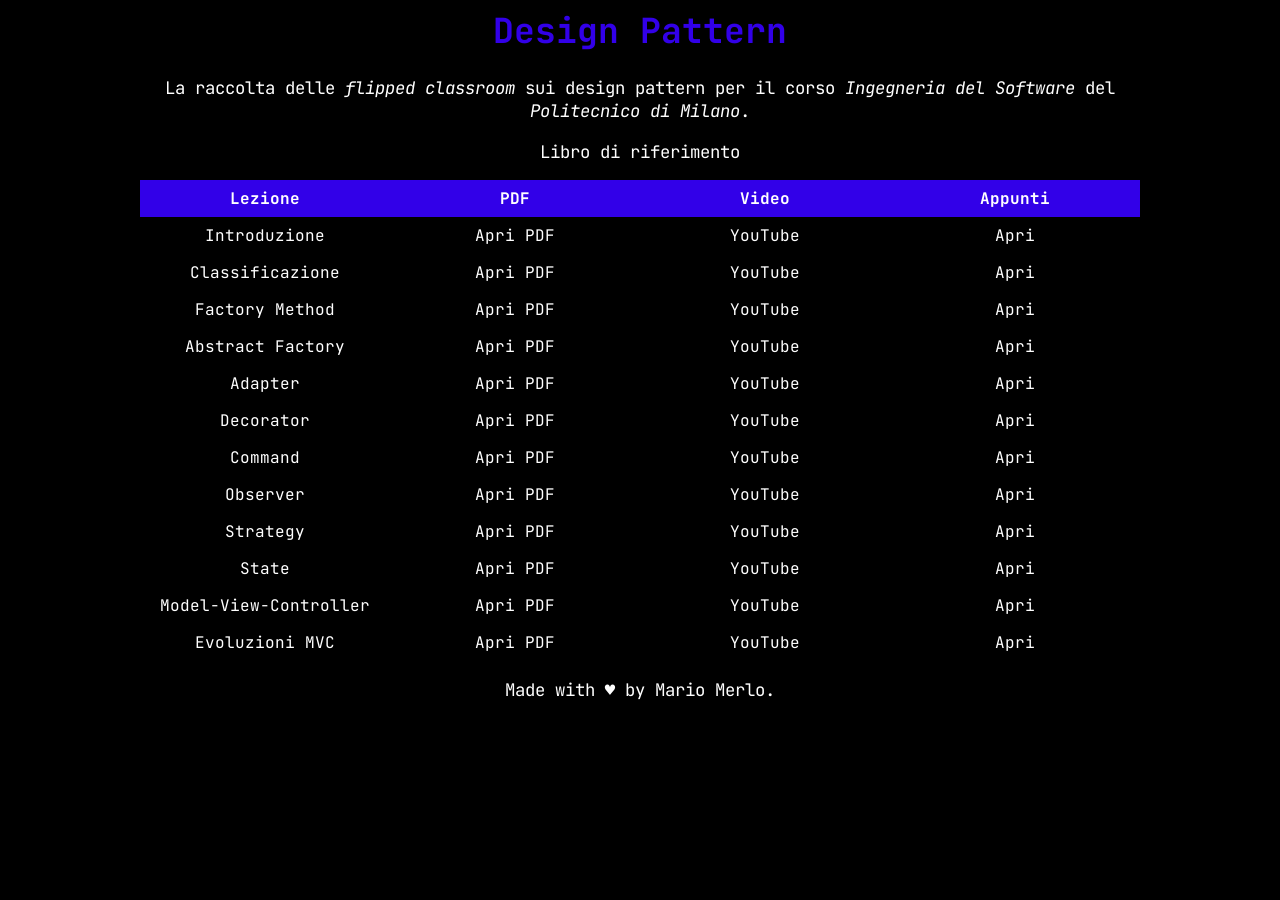
<file: index.html>
<html>

<head>
      <title>Design Patterns</title>
      <link href="https://fonts.googleapis.com/css2?family=JetBrains+Mono:ital,wght@0,400;0,700;1,400;1,700&display=swap"
            rel="stylesheet">
      <link rel="stylesheet" href="main.css">
</head>

<body>
      <h1>Design Pattern</h1>

      <p>La raccolta delle <em>flipped classroom</em> sui design pattern per il corso <em>Ingegneria del Software</em>
            del
            <em>Politecnico di Milano</em>.
      </p>

      <p><a href="https://www.amazon.it/Design-patterns-Gamma/dp/887192150X" target="_blank" id="amazonlink"><span>Libro
                        di riferimento</span></a></p>

      <table>
            <tr>
                  <th class="column">Lezione</th>
                  <th class="column">PDF</th>
                  <th class="column">Video</th>
                  <th class="column">Appunti</th>
            </tr>
            <tr>
                  <td>Introduzione</td>
                  <td><a href="src/design-pattern01-intro.pdf" target="_blank">Apri PDF</a></td>
                  <td><a href="https://www.youtube.com/watch?v=JzClO3bH6js" target="_blank">YouTube</a></td>
                  <td><a href="notes/introduzione.html">Apri</a></td>
            </tr>
            <tr>
                  <td>Classificazione</td>
                  <td><a href="src/design-pattern02-classificazione.pdf" target="_blank">Apri PDF</a></td>
                  <td><a href="https://www.youtube.com/watch?v=HCXW9mmtaAE" target="_blank">YouTube</a></td>
                  <td><a href="notes/classificazione.html">Apri</a></td>
            </tr>
            <tr>
                  <td>Factory Method</td>
                  <td><a href="src/design-pattern03-factorymethod.pdf" target="_blank">Apri PDF</a></td>
                  <td><a href="https://www.youtube.com/watch?v=SC60RmiChJM" target="_blank">YouTube</a></td>
                  <td><a href="notes/factorymethod.html">Apri</a></td>
            </tr>
            <tr>
                  <td>Abstract Factory</td>
                  <td><a href="src/design-pattern04-abstractfactory.pdf" target="_blank">Apri PDF</a></td>
                  <td><a href="https://www.youtube.com/watch?v=2bTCjIzGaD0" target="_blank">YouTube</a></td>
                  <td><a href="notes/abstractfactory.html">Apri</a></td>
            </tr>
            <tr>
                  <td>Adapter</td>
                  <td><a href="src/design-pattern05-adapter.pdf" target="_blank">Apri PDF</a></td>
                  <td><a href="https://www.youtube.com/watch?v=99hO8GjMiJw" target="_blank">YouTube</a></td>
                  <td><a href="notes/adapter.html">Apri</a></td>
            </tr>
            <tr>
                  <td>Decorator</td>
                  <td><a href="src/design-pattern06-decorator.pdf" target="_blank">Apri PDF</a></td>
                  <td><a href="https://www.youtube.com/watch?v=OVKraufLmyk" target="_blank">YouTube</a></td>
                  <td><a href="notes/decorator.html">Apri</a></td>
            </tr>
            <tr>
                  <td>Command</td>
                  <td><a href="src/design-pattern07-command.pdf" target="_blank">Apri PDF</a></td>
                  <td><a href="https://www.youtube.com/watch?v=xtJ2_WHwLWI" target="_blank">YouTube</a></td>
                  <td><a href="notes/command.html">Apri</a></td>
            </tr>
            <tr>
                  <td>Observer</td>
                  <td><a href="src/design-pattern08-observer.pdf" target="_blank">Apri PDF</a></td>
                  <td><a href="https://www.youtube.com/watch?v=3swsDJBMWNQ" target="_blank">YouTube</a></td>
                  <td><a href="notes/observer.html">Apri</a></td>
            </tr>
            <tr>
                  <td>Strategy</td>
                  <td><a href="src/design-pattern09-strategy.pdf" target="_blank">Apri PDF</a></td>
                  <td><a href="https://www.youtube.com/watch?v=Tc6Q7s5XoF8" target="_blank">YouTube</a></td>
                  <td><a href="notes/strategy.html">Apri</a></td>
            </tr>
            <tr>
                  <td>State</td>
                  <td><a href="src/design-pattern10-state.pdf" target="_blank">Apri PDF</a></td>
                  <td><a href="https://www.youtube.com/watch?v=5SdtdU56-EI" target="_blank">YouTube</a></td>
                  <td><a href="notes/state.html">Apri</a></td>
            </tr>
            <tr>
                  <td>Model-View-Controller</td>
                  <td><a href="src/design-pattern11-mvc.pdf" target="_blank">Apri PDF</a></td>
                  <td><a href="https://www.youtube.com/watch?v=3Ky3glhJp0I" target="_blank">YouTube</a></td>
                  <td><a href="notes/mvc.html">Apri</a></td>
            </tr>
            <tr>
                  <td>Evoluzioni MVC</td>
                  <td><a href="src/design-pattern12-mvvm.pdf" target="_blank">Apri PDF</a></td>
                  <td><a href="https://www.youtube.com/watch?v=FmPsOyuciIk" target="_blank">YouTube</a></td>
                  <td><a href="notes/beyondmvc.html">Apri</a></td>
            </tr>
      </table>

      <p>Made with &hearts; by <a href="https://mariomerlo.me" target="_blank">Mario Merlo</a>.</p>
</body>

</html>
</file>
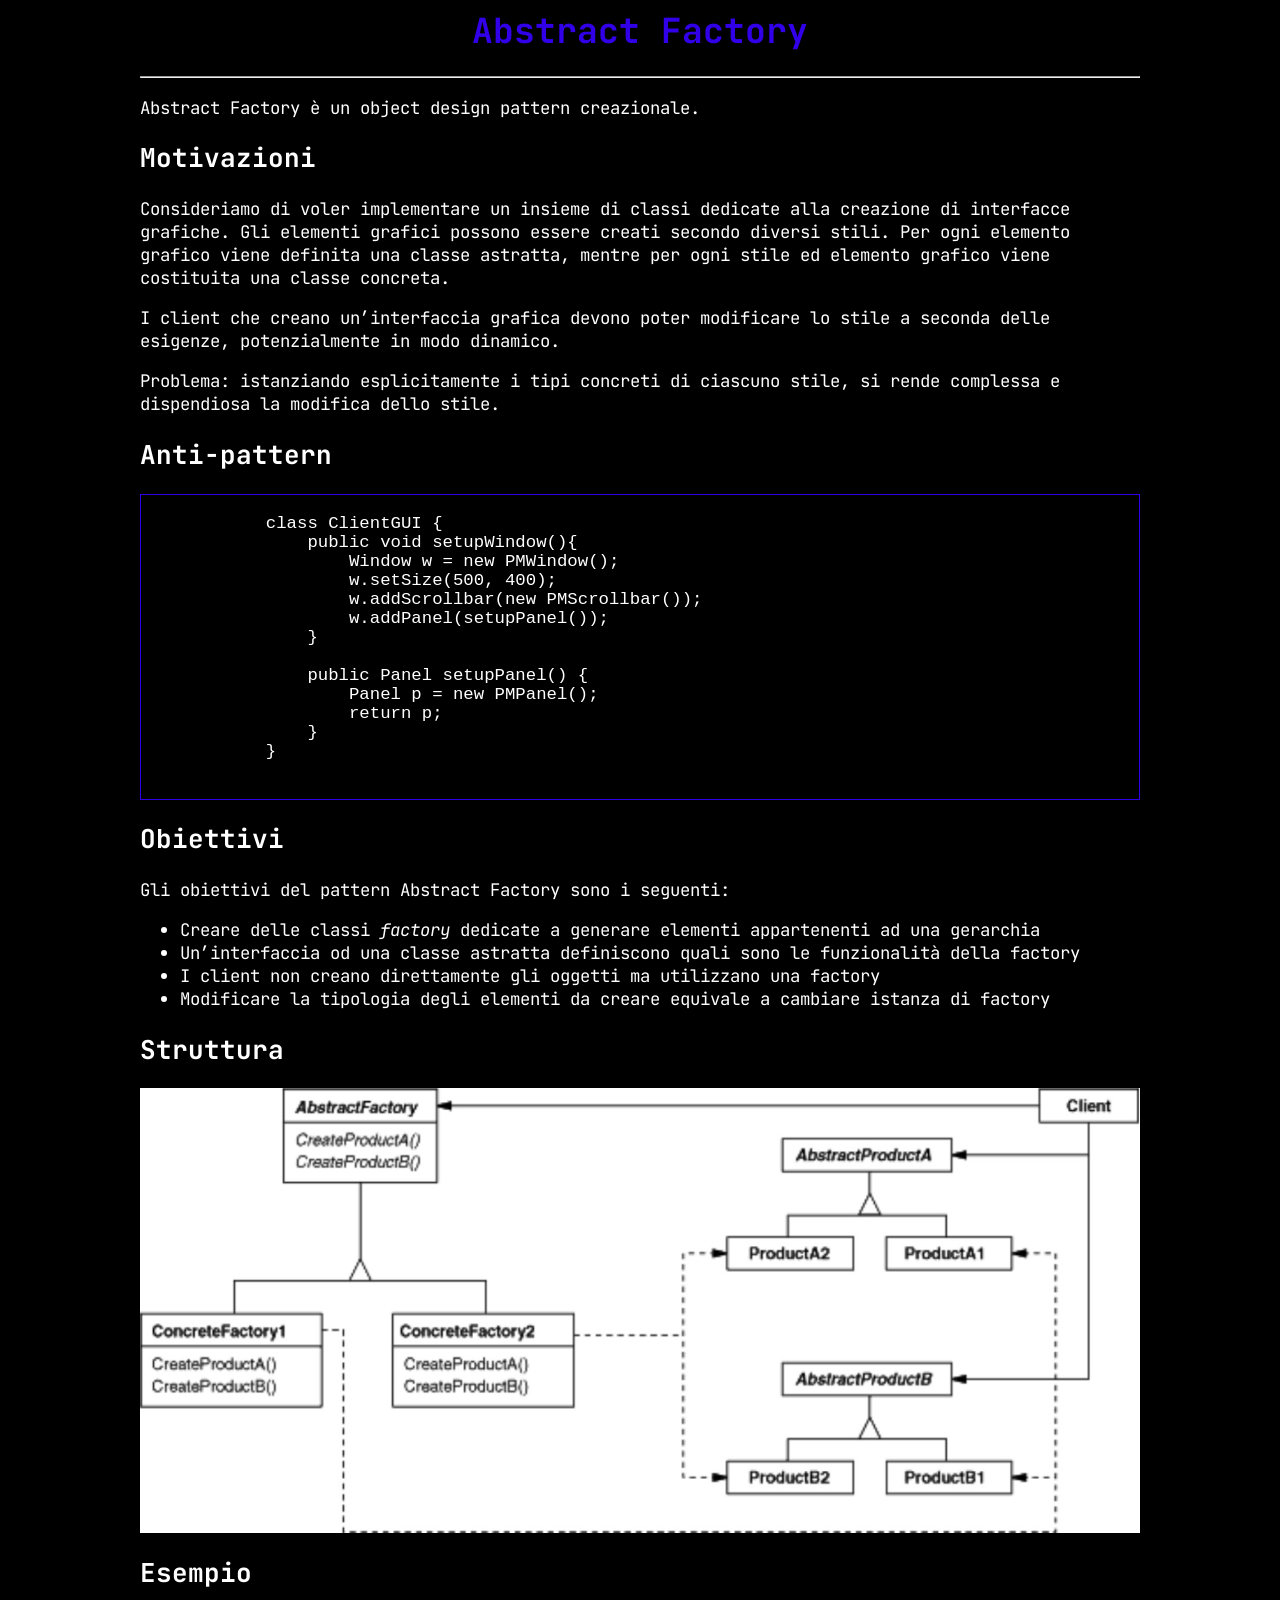
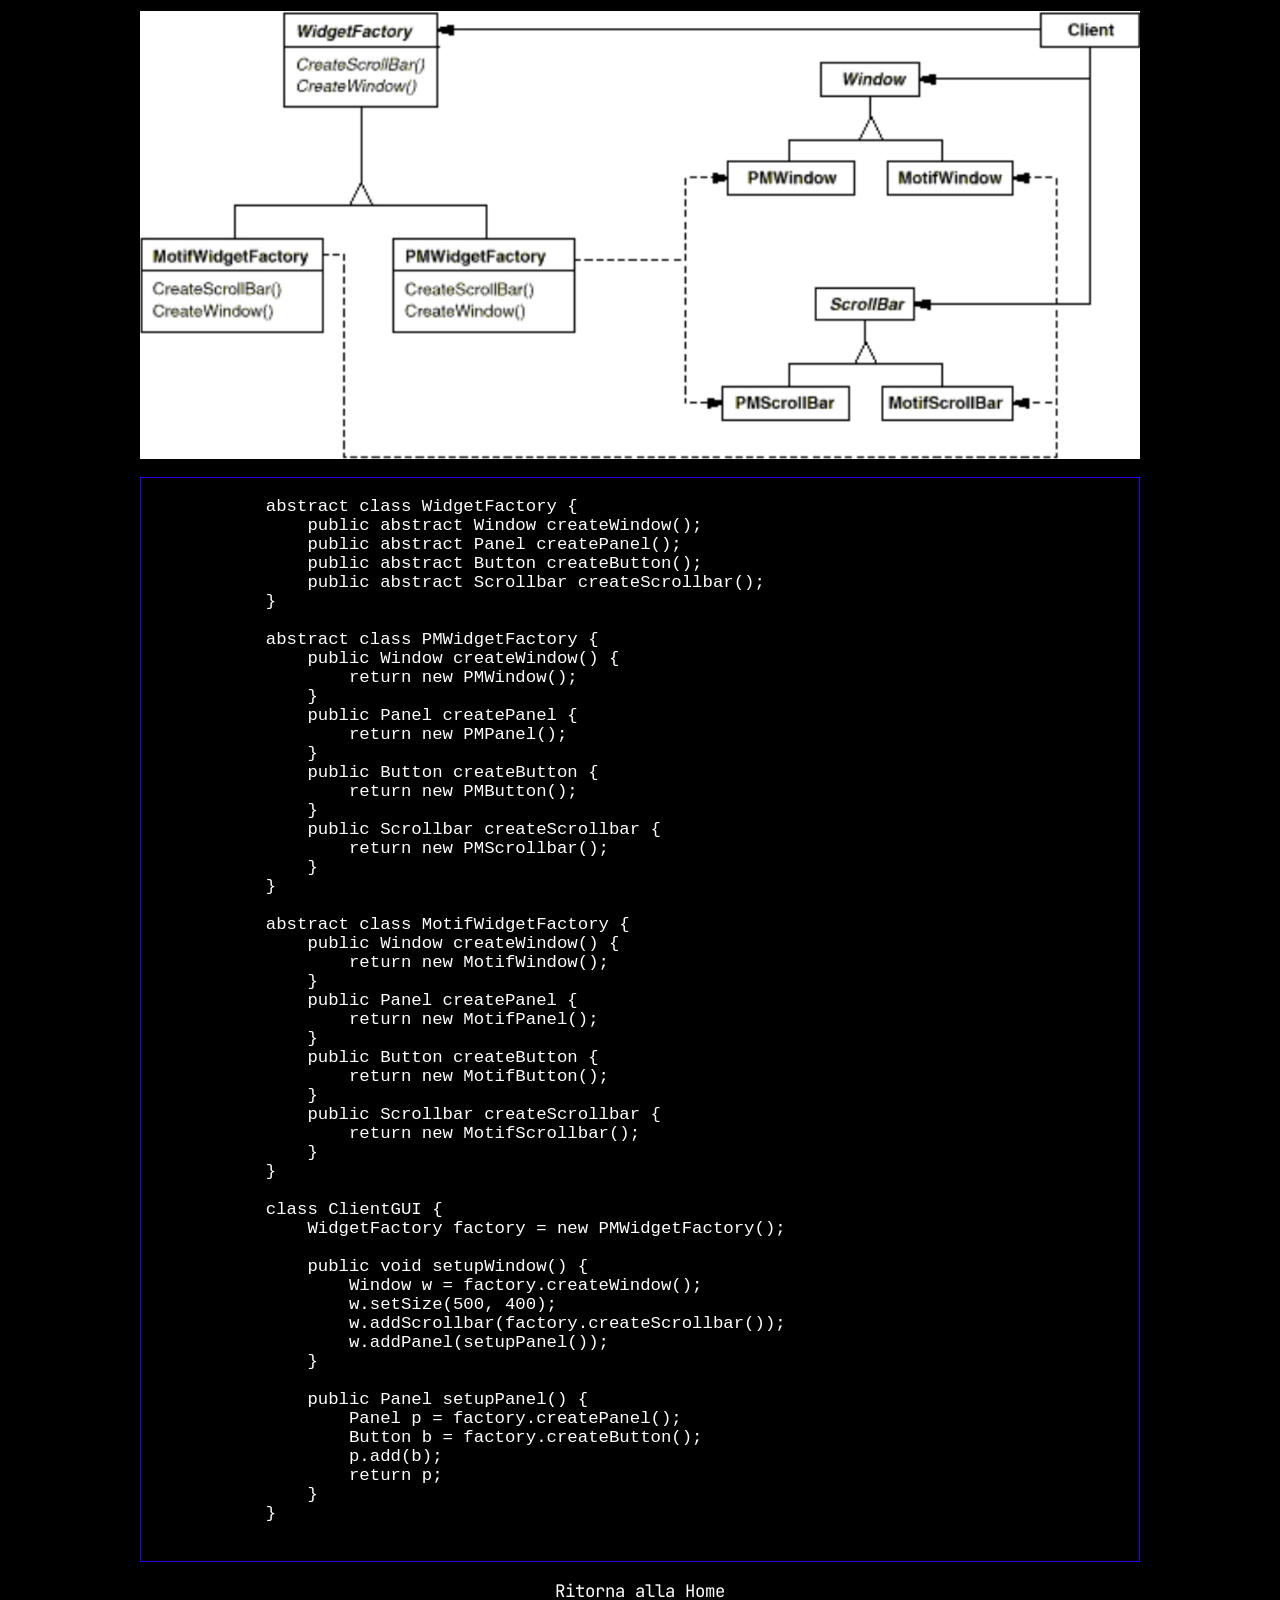
<file: notes/abstractfactory.html>
<html>

<head>
    <title>Abstract Factory</title>
    <link href="https://fonts.googleapis.com/css2?family=JetBrains+Mono:ital,wght@0,400;0,700;1,400;1,700&display=swap"
        rel="stylesheet">
    <link rel="stylesheet" href="notes.css">
</head>

<body>
    <h1 id="abstract-factory">Abstract Factory</h1>
    <hr />
    <p>Abstract Factory è un object design pattern creazionale.</p>
    <h2 id="motivazioni">Motivazioni</h2>
    <p>Consideriamo di voler implementare un insieme di classi dedicate alla
        creazione di interfacce grafiche. Gli elementi grafici possono essere
        creati secondo diversi stili. Per ogni elemento grafico viene definita
        una classe astratta, mentre per ogni stile ed elemento grafico viene
        costituita una classe concreta.</p>
    <p>I client che creano un’interfaccia grafica devono poter modificare lo
        stile a seconda delle esigenze, potenzialmente in modo dinamico.</p>
    <p>Problema: istanziando esplicitamente i tipi concreti di ciascuno
        stile, si rende complessa e dispendiosa la modifica dello stile.</p>
    <h2 id="anti-pattern">Anti-pattern</h2>
    <pre>
        <code>
            class ClientGUI {
                public void setupWindow(){
                    Window w = new PMWindow();
                    w.setSize(500, 400);
                    w.addScrollbar(new PMScrollbar());
                    w.addPanel(setupPanel());
                }
            
                public Panel setupPanel() {
                    Panel p = new PMPanel();
                    return p;
                }
            }
        </code>
    </pre>
    <h2 id="obiettivi">Obiettivi</h2>
    <p>Gli obiettivi del pattern Abstract Factory sono i seguenti:</p>
    <ul>
        <li>Creare delle classi <em>factory</em> dedicate a generare elementi
            appartenenti ad una gerarchia</li>
        <li>Un’interfaccia od una classe astratta definiscono quali sono le
            funzionalità della factory</li>
        <li>I client non creano direttamente gli oggetti ma utilizzano una
            factory</li>
        <li>Modificare la tipologia degli elementi da creare equivale a cambiare
            istanza di factory</li>
    </ul>
    <h2 id="struttura">Struttura</h2>
    <img src="../src/img/abstractfactory-1.png" alt="Struttura">
    <h2 id="esempio">Esempio</h2>
    <img src="../src/img/abstractfactory-2.png" alt="Esempio">
    <pre>
        <code>
            abstract class WidgetFactory {
                public abstract Window createWindow();
                public abstract Panel createPanel();
                public abstract Button createButton();
                public abstract Scrollbar createScrollbar();
            }
            
            abstract class PMWidgetFactory {
                public Window createWindow() {
                    return new PMWindow();
                }
                public Panel createPanel {
                    return new PMPanel();
                }
                public Button createButton {
                    return new PMButton();
                }
                public Scrollbar createScrollbar {
                    return new PMScrollbar();
                }
            }
            
            abstract class MotifWidgetFactory {
                public Window createWindow() {
                    return new MotifWindow();
                }
                public Panel createPanel {
                    return new MotifPanel();
                }
                public Button createButton {
                    return new MotifButton();
                }
                public Scrollbar createScrollbar {
                    return new MotifScrollbar();
                }
            }
            
            class ClientGUI {
                WidgetFactory factory = new PMWidgetFactory();
            
                public void setupWindow() {
                    Window w = factory.createWindow();
                    w.setSize(500, 400);
                    w.addScrollbar(factory.createScrollbar());
                    w.addPanel(setupPanel());
                }
            
                public Panel setupPanel() {
                    Panel p = factory.createPanel();
                    Button b = factory.createButton();
                    p.add(b);
                    return p;
                }
            }
        </code>
    </pre>

    <p id="hometext"><a href="../index.html" id="homebutton"><span>Ritorna alla Home</span></a></p>
</body>

</html>
</file>
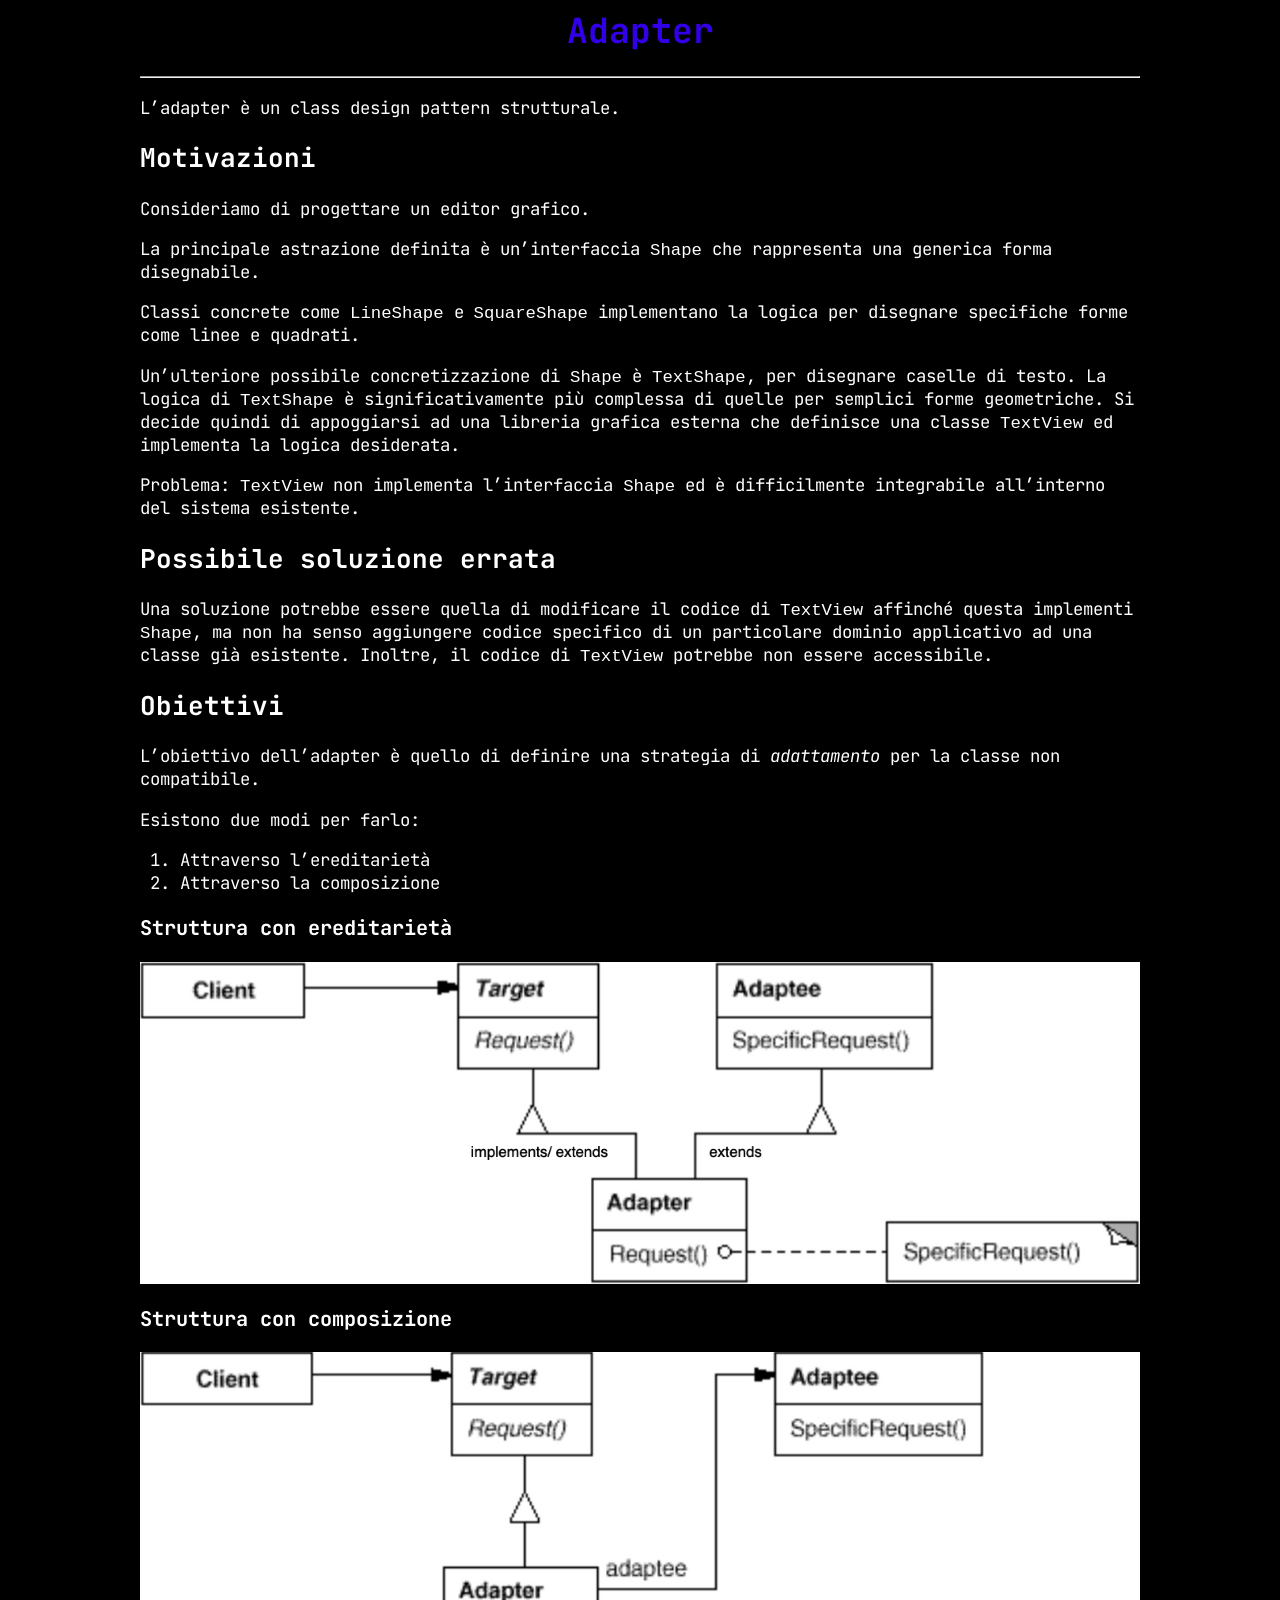
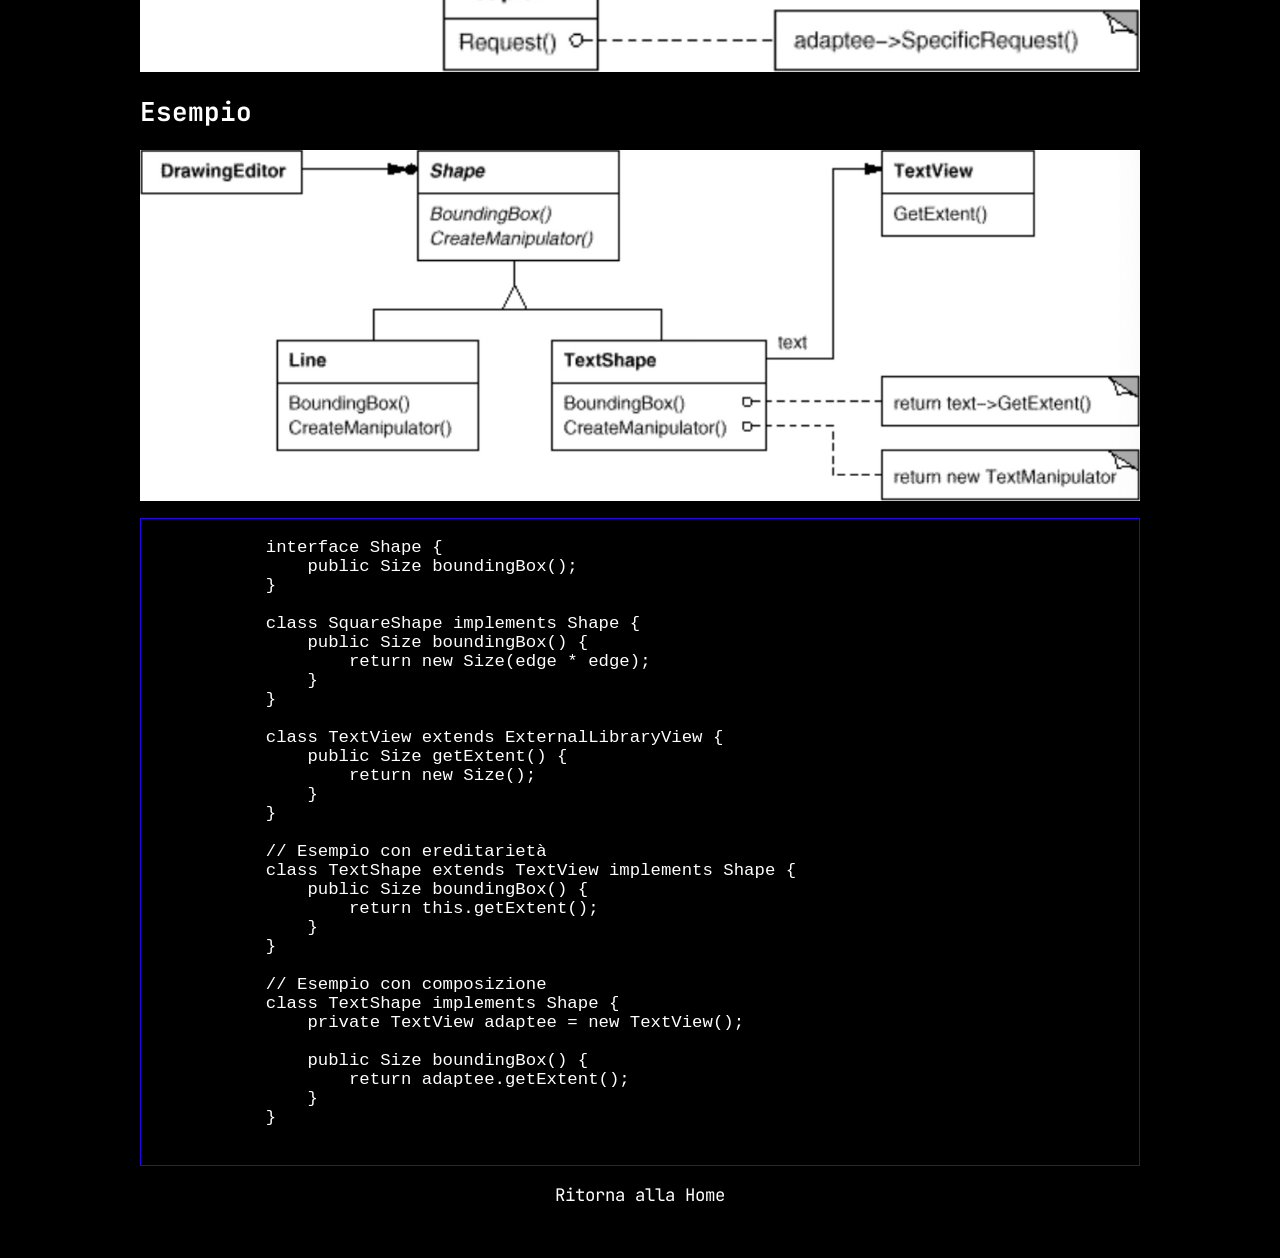
<file: notes/adapter.html>
<html>

<head>
    <title>Adapter</title>
    <link href="https://fonts.googleapis.com/css2?family=JetBrains+Mono:ital,wght@0,400;0,700;1,400;1,700&display=swap"
        rel="stylesheet">
    <link rel="stylesheet" href="notes.css">
</head>

<body>
    <h1 id="adapter">Adapter</h1>
    <hr />
    <p>L’adapter è un class design pattern strutturale.</p>
    <h2 id="motivazioni">Motivazioni</h2>
    <p>Consideriamo di progettare un editor grafico.</p>
    <p>La principale astrazione definita è un’interfaccia <code>Shape</code>
        che rappresenta una generica forma disegnabile.</p>
    <p>Classi concrete come <code>LineShape</code> e
        <code>SquareShape</code> implementano la logica per disegnare specifiche
        forme come linee e quadrati.
    </p>
    <p>Un’ulteriore possibile concretizzazione di <code>Shape</code> è
        <code>TextShape</code>, per disegnare caselle di testo. La logica di
        <code>TextShape</code> è significativamente più complessa di quelle per
        semplici forme geometriche. Si decide quindi di appoggiarsi ad una
        libreria grafica esterna che definisce una classe <code>TextView</code>
        ed implementa la logica desiderata.
    </p>
    <p>Problema: <code>TextView</code> non implementa l’interfaccia
        <code>Shape</code> ed è difficilmente integrabile all’interno del
        sistema esistente.
    </p>
    <h2 id="possibile-soluzione-errata">Possibile soluzione errata</h2>
    <p>Una soluzione potrebbe essere quella di modificare il codice di
        <code>TextView</code> affinché questa implementi <code>Shape</code>, ma
        non ha senso aggiungere codice specifico di un particolare dominio
        applicativo ad una classe già esistente. Inoltre, il codice di
        <code>TextView</code> potrebbe non essere accessibile.
    </p>
    <h2 id="obiettivi">Obiettivi</h2>
    <p>L’obiettivo dell’adapter è quello di definire una strategia di
        <em>adattamento</em> per la classe non compatibile.
    </p>
    <p>Esistono due modi per farlo:</p>
    <ol type="1">
        <li>Attraverso l’ereditarietà</li>
        <li>Attraverso la composizione</li>
    </ol>
    <h3 id="struttura-con-ereditarietà">Struttura con ereditarietà</h3>
    <img src="../src/img/adapter-1.png" alt="Struttura Ereditarietà">
    <h3 id="struttura-con-composizione">Struttura con composizione</h3>
    <img src="../src/img/adapter-2.png" alt="Struttura Composizione">
    <h2 id="esempio">Esempio</h2>
    <img src="../src/img/adapter-3.png" alt="Esempio">
    <pre>
        <code>
            interface Shape {
                public Size boundingBox();
            }
            
            class SquareShape implements Shape {
                public Size boundingBox() {
                    return new Size(edge * edge);
                }
            }
            
            class TextView extends ExternalLibraryView {
                public Size getExtent() {
                    return new Size();
                }
            }
            
            // Esempio con ereditarietà
            class TextShape extends TextView implements Shape {
                public Size boundingBox() {
                    return this.getExtent();
                }
            }
            
            // Esempio con composizione
            class TextShape implements Shape {
                private TextView adaptee = new TextView();
            
                public Size boundingBox() {
                    return adaptee.getExtent();
                }
            }
        </code>
    </pre>

    <p id="hometext"><a href="../index.html" id="homebutton"><span>Ritorna alla Home</span></a></p>

</body>

</html>
</file>
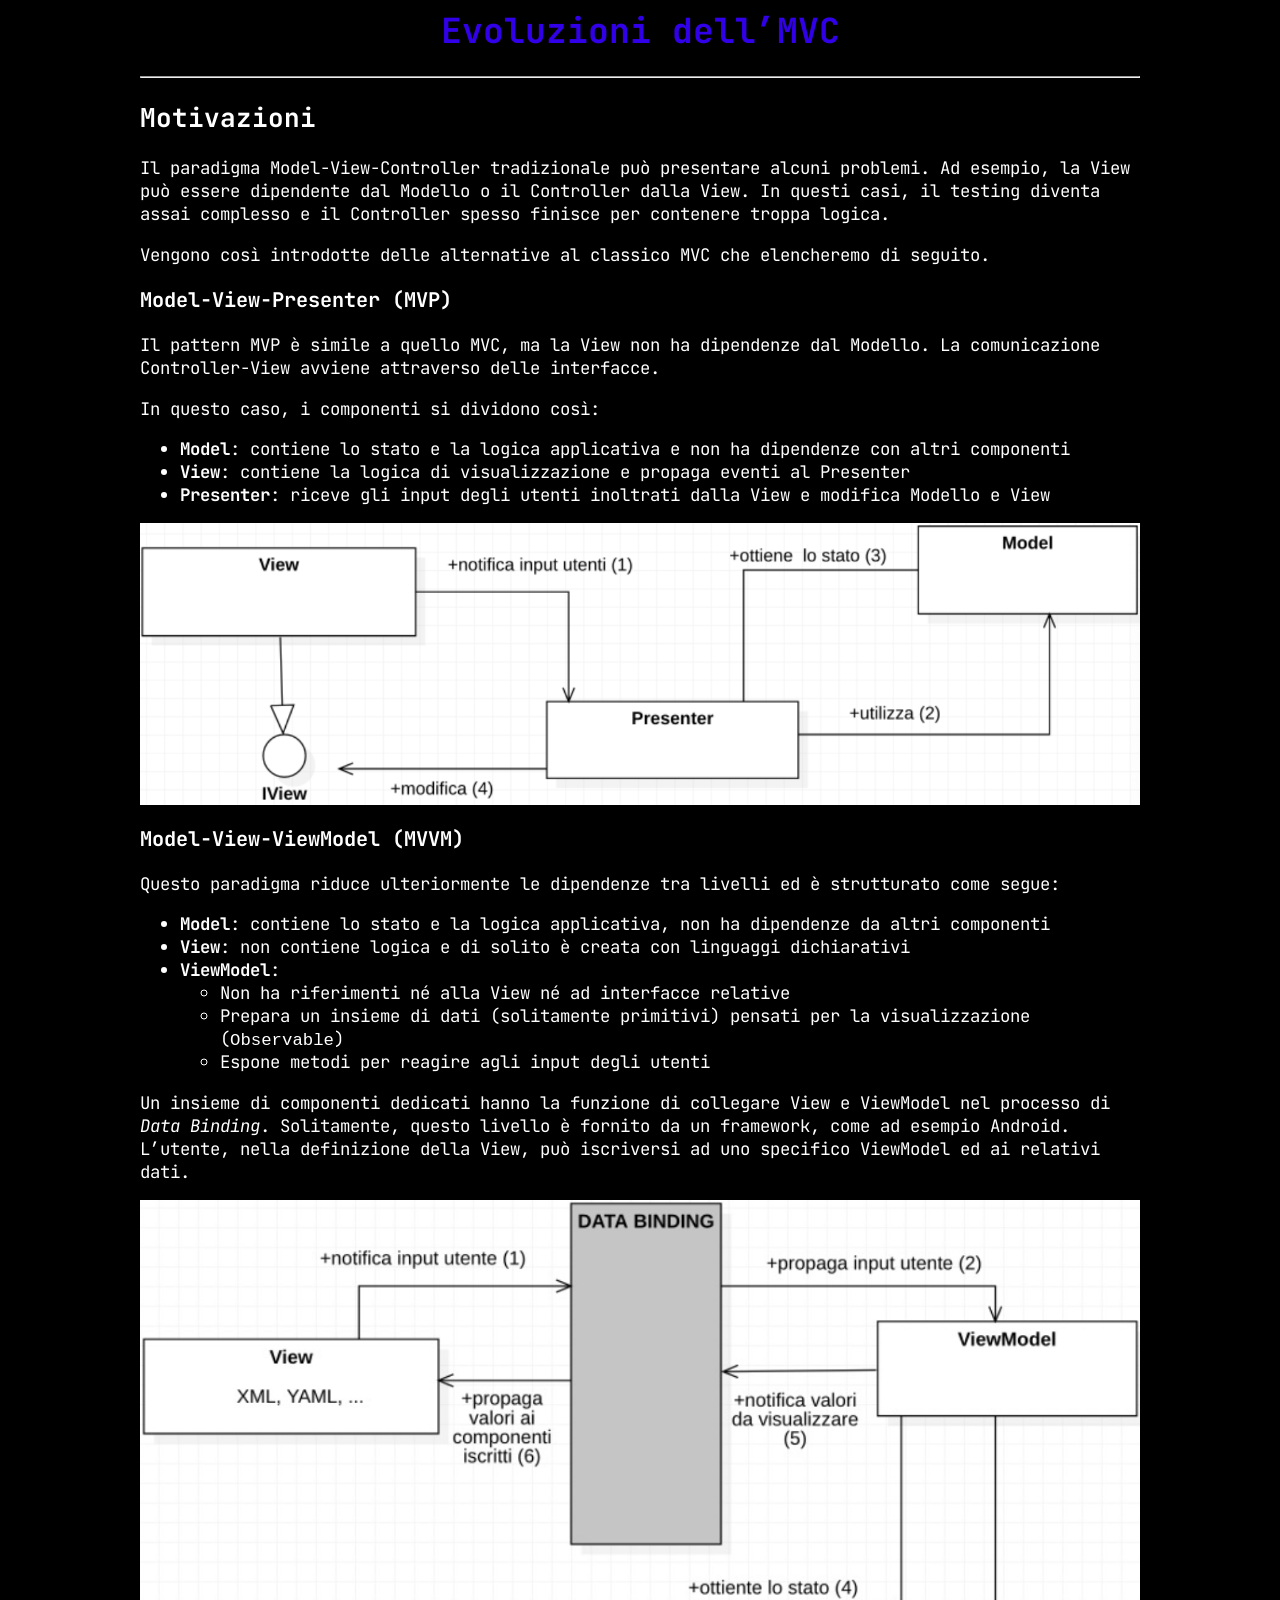
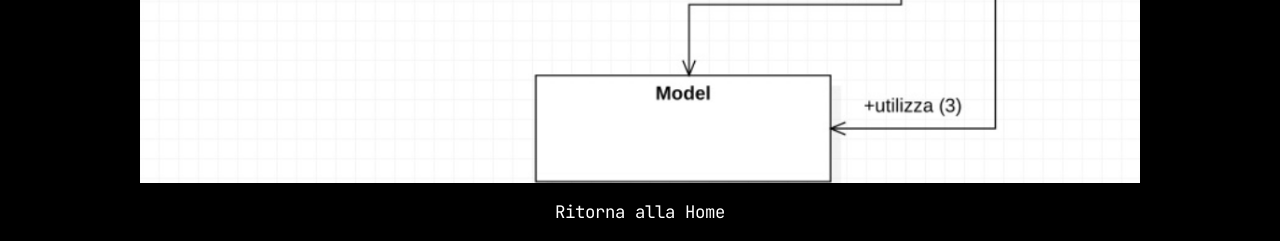
<file: notes/beyondmvc.html>
<html>

<head>
    <title>Evoluzioni dell'MVC</title>
    <link href="https://fonts.googleapis.com/css2?family=JetBrains+Mono:ital,wght@0,400;0,700;1,400;1,700&display=swap"
        rel="stylesheet">
    <link rel="stylesheet" href="notes.css">
</head>

<body>
    <h1 id="evoluzioni-dellmvc">Evoluzioni dell’MVC</h1>
    <hr />
    <h2 id="motivazioni">Motivazioni</h2>
    <p>Il paradigma Model-View-Controller tradizionale può presentare alcuni
        problemi. Ad esempio, la View può essere dipendente dal Modello o il
        Controller dalla View. In questi casi, il testing diventa assai
        complesso e il Controller spesso finisce per contenere troppa
        logica.</p>
    <p>Vengono così introdotte delle alternative al classico MVC che
        elencheremo di seguito.</p>
    <h3 id="model-view-presenter-mvp">Model-View-Presenter (MVP)</h3>
    <p>Il pattern MVP è simile a quello MVC, ma la View non ha dipendenze
        dal Modello. La comunicazione Controller-View avviene attraverso delle
        interfacce.</p>
    <p>In questo caso, i componenti si dividono così:</p>
    <ul>
        <li><strong>Model</strong>: contiene lo stato e la logica applicativa e
            non ha dipendenze con altri componenti</li>
        <li><strong>View</strong>: contiene la logica di visualizzazione e
            propaga eventi al Presenter</li>
        <li><strong>Presenter</strong>: riceve gli input degli utenti inoltrati
            dalla View e modifica Modello e View</li>
    </ul>
    <img src="../src/img/beyondmvc-1.png" alt="MVP">
    <h3 id="model-view-viewmodel-mvvm">Model-View-ViewModel (MVVM)</h3>
    <p>Questo paradigma riduce ulteriormente le dipendenze tra livelli ed è
        strutturato come segue:</p>
    <ul>
        <li><strong>Model</strong>: contiene lo stato e la logica applicativa,
            non ha dipendenze da altri componenti</li>
        <li><strong>View</strong>: non contiene logica e di solito è creata con
            linguaggi dichiarativi</li>
        <li><strong>ViewModel</strong>:
            <ul>
                <li>Non ha riferimenti né alla View né ad interfacce relative</li>
                <li>Prepara un insieme di dati (solitamente primitivi) pensati per la
                    visualizzazione (<code>Observable</code>)</li>
                <li>Espone metodi per reagire agli input degli utenti</li>
            </ul>
        </li>
    </ul>
    <p>Un insieme di componenti dedicati hanno la funzione di collegare View
        e ViewModel nel processo di <em>Data Binding</em>. Solitamente, questo
        livello è fornito da un framework, come ad esempio Android. L’utente,
        nella definizione della View, può iscriversi ad uno specifico ViewModel
        ed ai relativi dati.</p>
    <img src="../src/img/beyondmvc-2.png" alt="MVVM">

    <p id="hometext"><a href="../index.html" id="homebutton"><span>Ritorna alla Home</span></a></p>
</body>

</html>
</file>
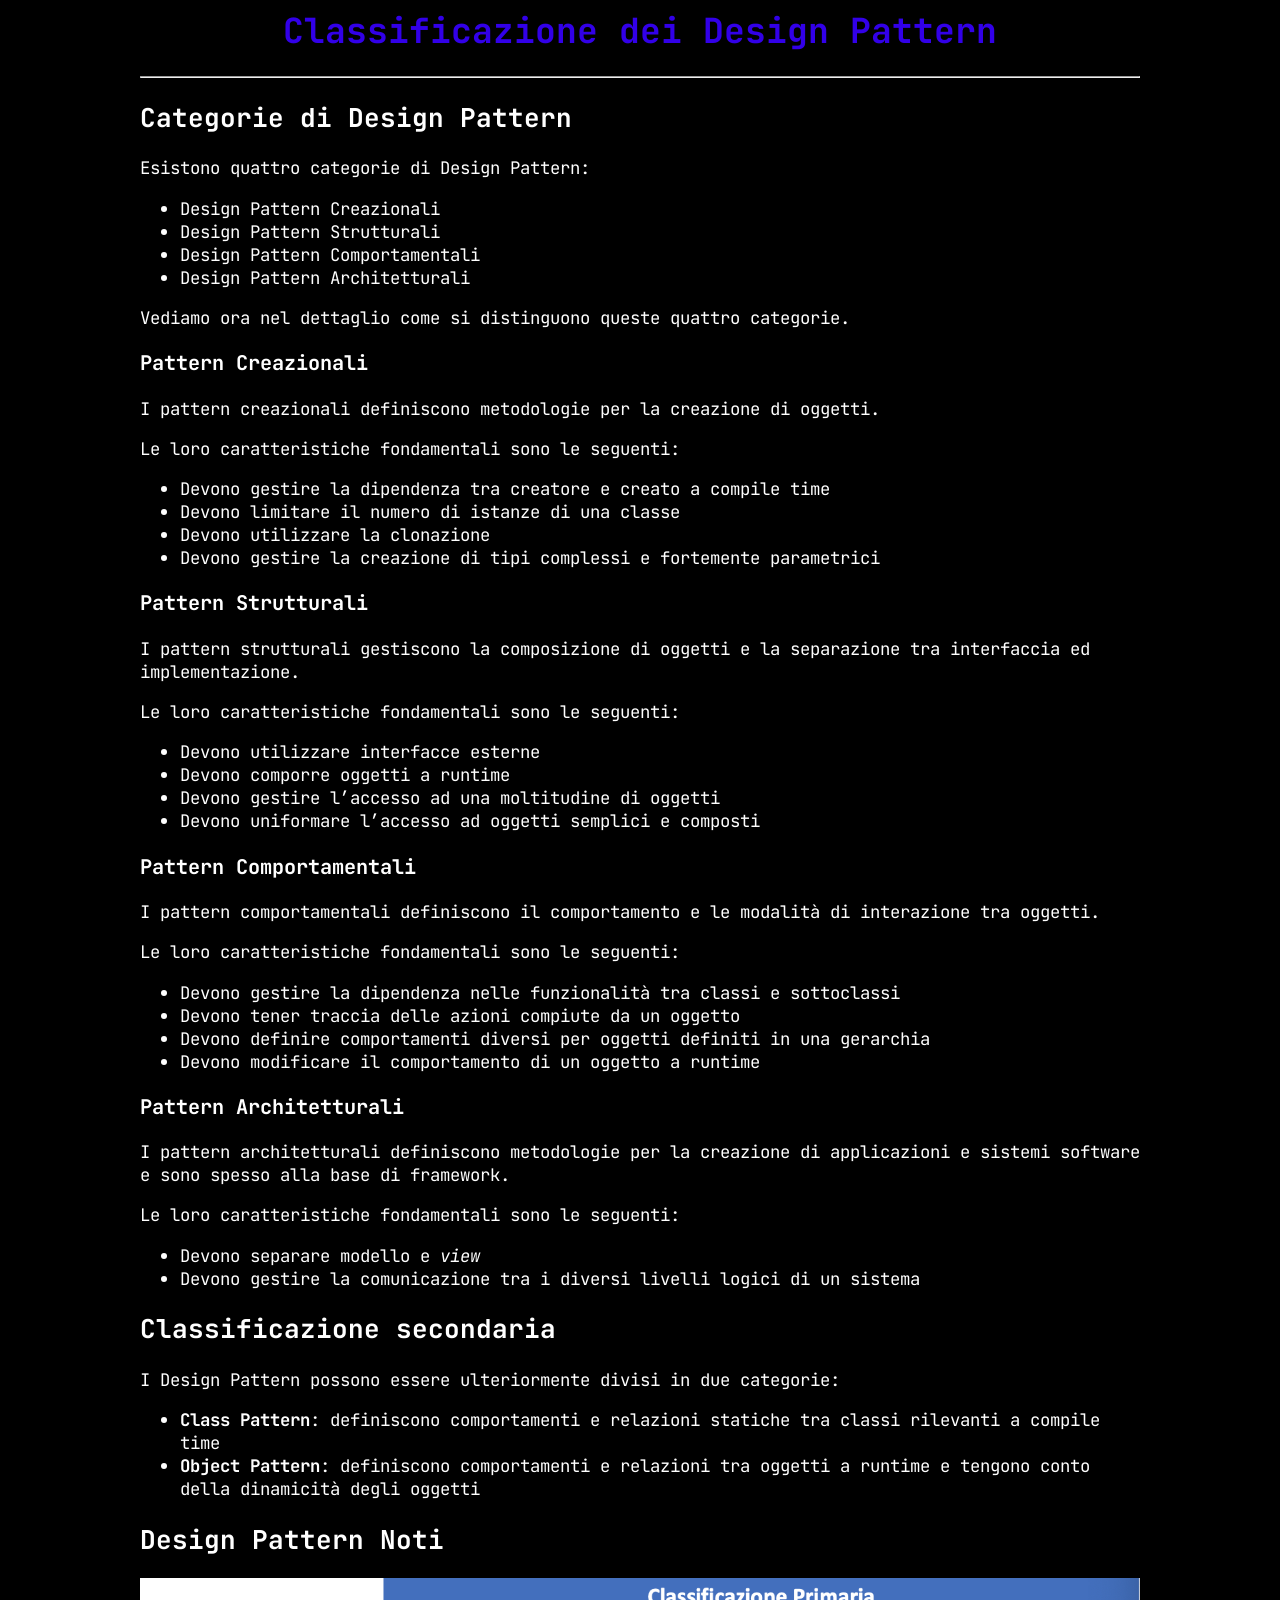
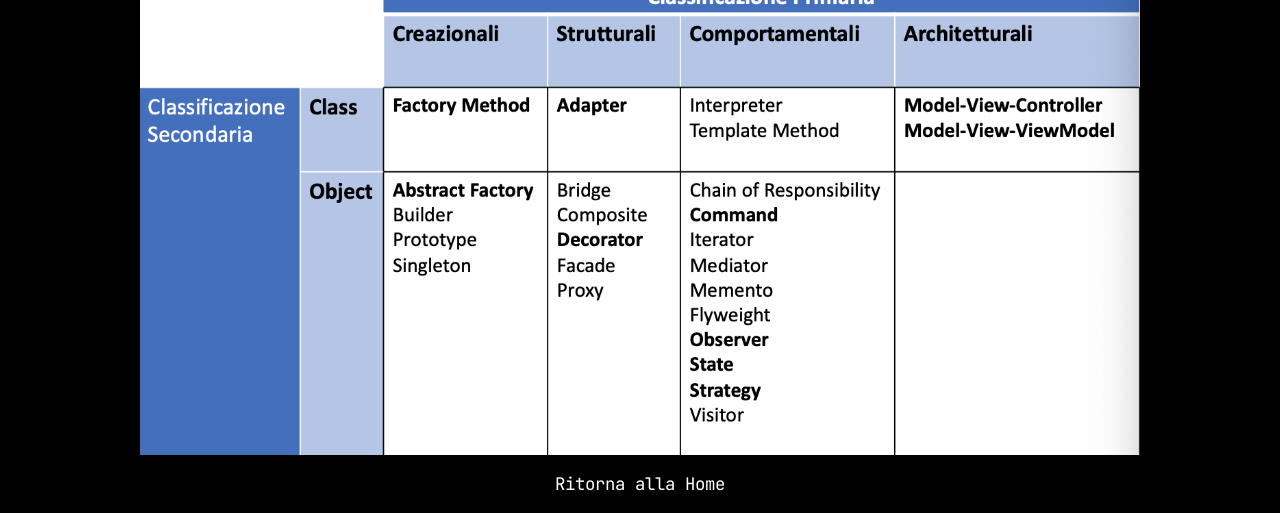
<file: notes/classificazione.html>
<html>

<head>
    <title>Classificazione dei Design Pattern</title>
    <link href="https://fonts.googleapis.com/css2?family=JetBrains+Mono:ital,wght@0,400;0,700;1,400;1,700&display=swap"
        rel="stylesheet">
    <link rel="stylesheet" href="notes.css">
</head>

<body>
    <h1 id="classificazione-dei-design-pattern">Classificazione dei Design
        Pattern</h1>
    <hr />
    <h2 id="categorie-di-design-pattern">Categorie di Design Pattern</h2>
    <p>Esistono quattro categorie di Design Pattern:</p>
    <ul>
        <li>Design Pattern Creazionali</li>
        <li>Design Pattern Strutturali</li>
        <li>Design Pattern Comportamentali</li>
        <li>Design Pattern Architetturali</li>
    </ul>
    <p>Vediamo ora nel dettaglio come si distinguono queste quattro
        categorie.</p>
    <h3 id="pattern-creazionali">Pattern Creazionali</h3>
    <p>I pattern creazionali definiscono metodologie per la creazione di
        oggetti.</p>
    <p>Le loro caratteristiche fondamentali sono le seguenti:</p>
    <ul>
        <li>Devono gestire la dipendenza tra creatore e creato a compile
            time</li>
        <li>Devono limitare il numero di istanze di una classe</li>
        <li>Devono utilizzare la clonazione</li>
        <li>Devono gestire la creazione di tipi complessi e fortemente
            parametrici</li>
    </ul>
    <h3 id="pattern-strutturali">Pattern Strutturali</h3>
    <p>I pattern strutturali gestiscono la composizione di oggetti e la
        separazione tra interfaccia ed implementazione.</p>
    <p>Le loro caratteristiche fondamentali sono le seguenti:</p>
    <ul>
        <li>Devono utilizzare interfacce esterne</li>
        <li>Devono comporre oggetti a runtime</li>
        <li>Devono gestire l’accesso ad una moltitudine di oggetti</li>
        <li>Devono uniformare l’accesso ad oggetti semplici e composti</li>
    </ul>
    <h3 id="pattern-comportamentali">Pattern Comportamentali</h3>
    <p>I pattern comportamentali definiscono il comportamento e le modalità
        di interazione tra oggetti.</p>
    <p>Le loro caratteristiche fondamentali sono le seguenti:</p>
    <ul>
        <li>Devono gestire la dipendenza nelle funzionalità tra classi e
            sottoclassi</li>
        <li>Devono tener traccia delle azioni compiute da un oggetto</li>
        <li>Devono definire comportamenti diversi per oggetti definiti in una
            gerarchia</li>
        <li>Devono modificare il comportamento di un oggetto a runtime</li>
    </ul>
    <h3 id="pattern-architetturali">Pattern Architetturali</h3>
    <p>I pattern architetturali definiscono metodologie per la creazione di
        applicazioni e sistemi software e sono spesso alla base di
        framework.</p>
    <p>Le loro caratteristiche fondamentali sono le seguenti:</p>
    <ul>
        <li>Devono separare modello e <em>view</em></li>
        <li>Devono gestire la comunicazione tra i diversi livelli logici di un
            sistema</li>
    </ul>
    <h2 id="classificazione-secondaria">Classificazione secondaria</h2>
    <p>I Design Pattern possono essere ulteriormente divisi in due
        categorie:</p>
    <ul>
        <li><strong>Class Pattern</strong>: definiscono comportamenti e
            relazioni statiche tra classi rilevanti a compile time</li>
        <li><strong>Object Pattern</strong>: definiscono comportamenti e
            relazioni tra oggetti a runtime e tengono conto della dinamicità degli
            oggetti</li>
    </ul>
    <h2 id="design-pattern-noti">Design Pattern Noti</h2>
    <img src="../src/img/classificazione.png" alt="Tabella Classificazione">

    <p id="hometext"><a href="../index.html" id="homebutton"><span>Ritorna alla Home</span></a></p>
</body>

</html>
</file>
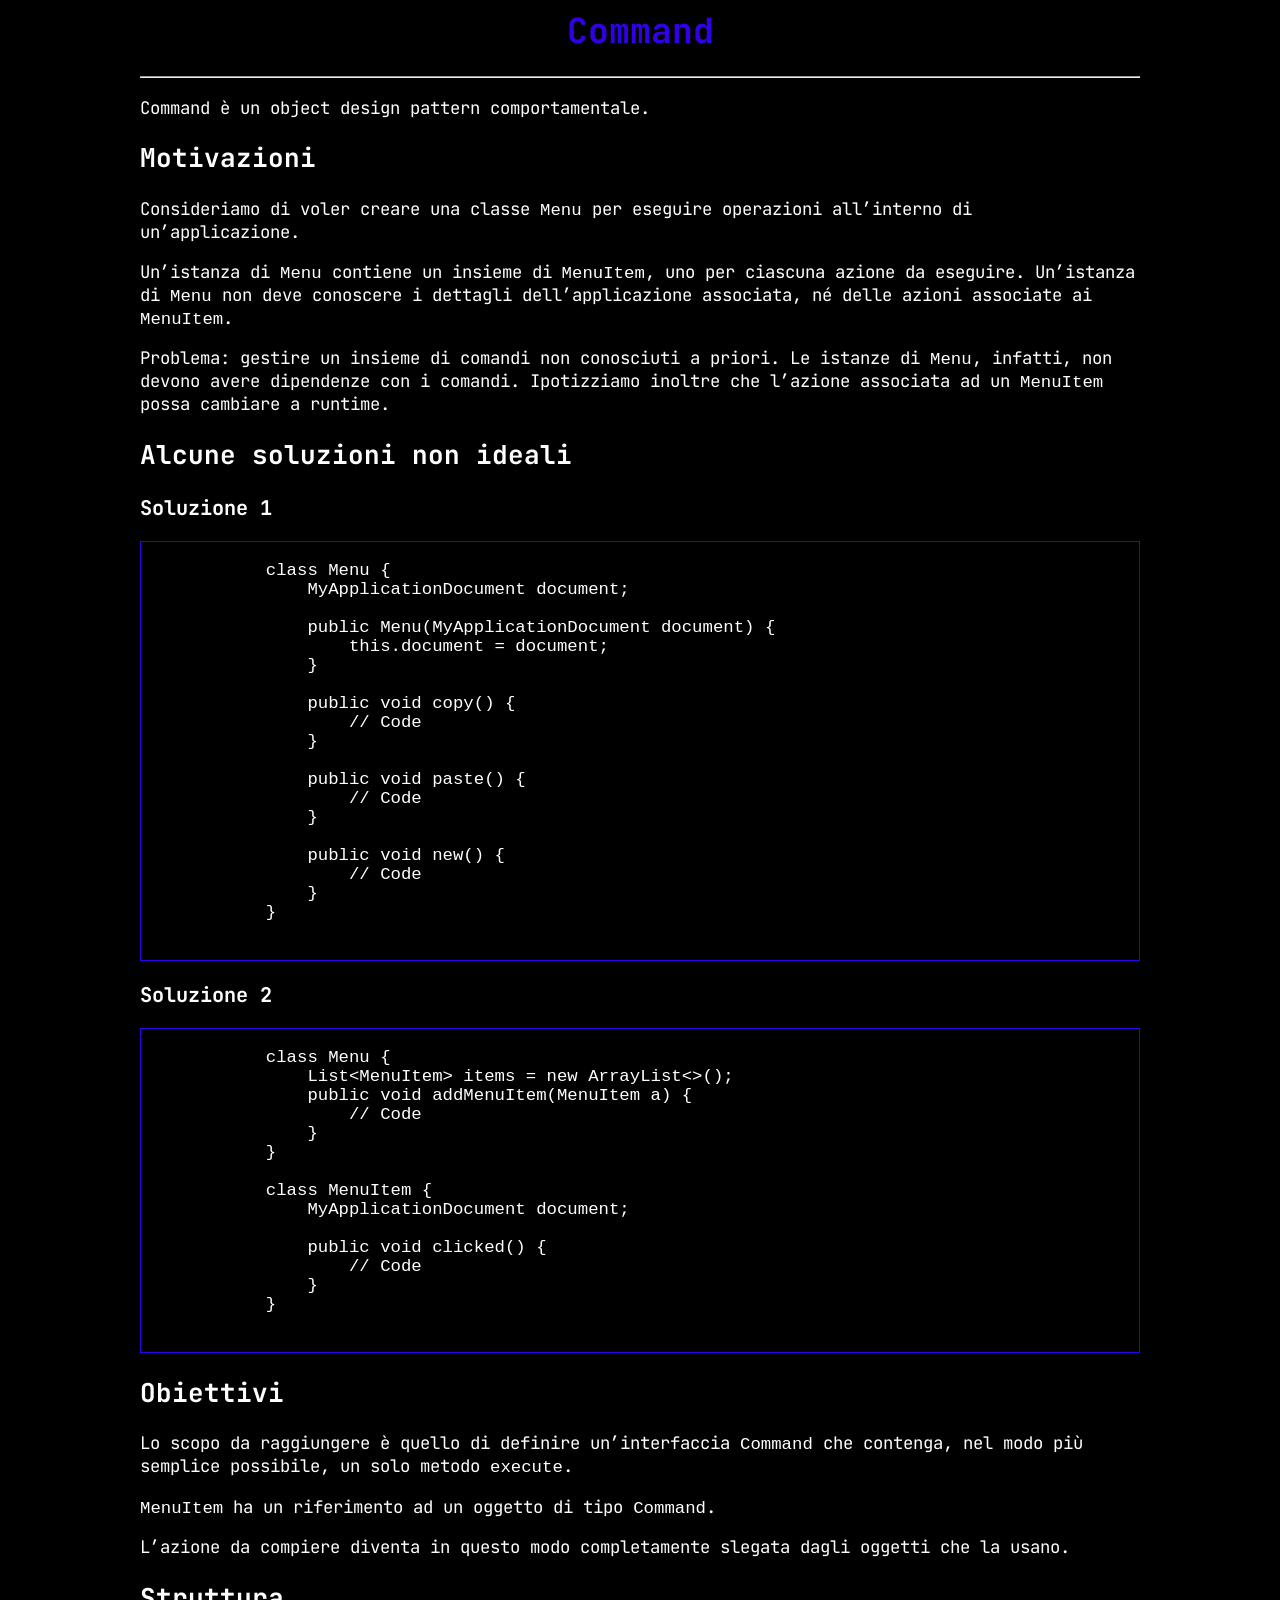
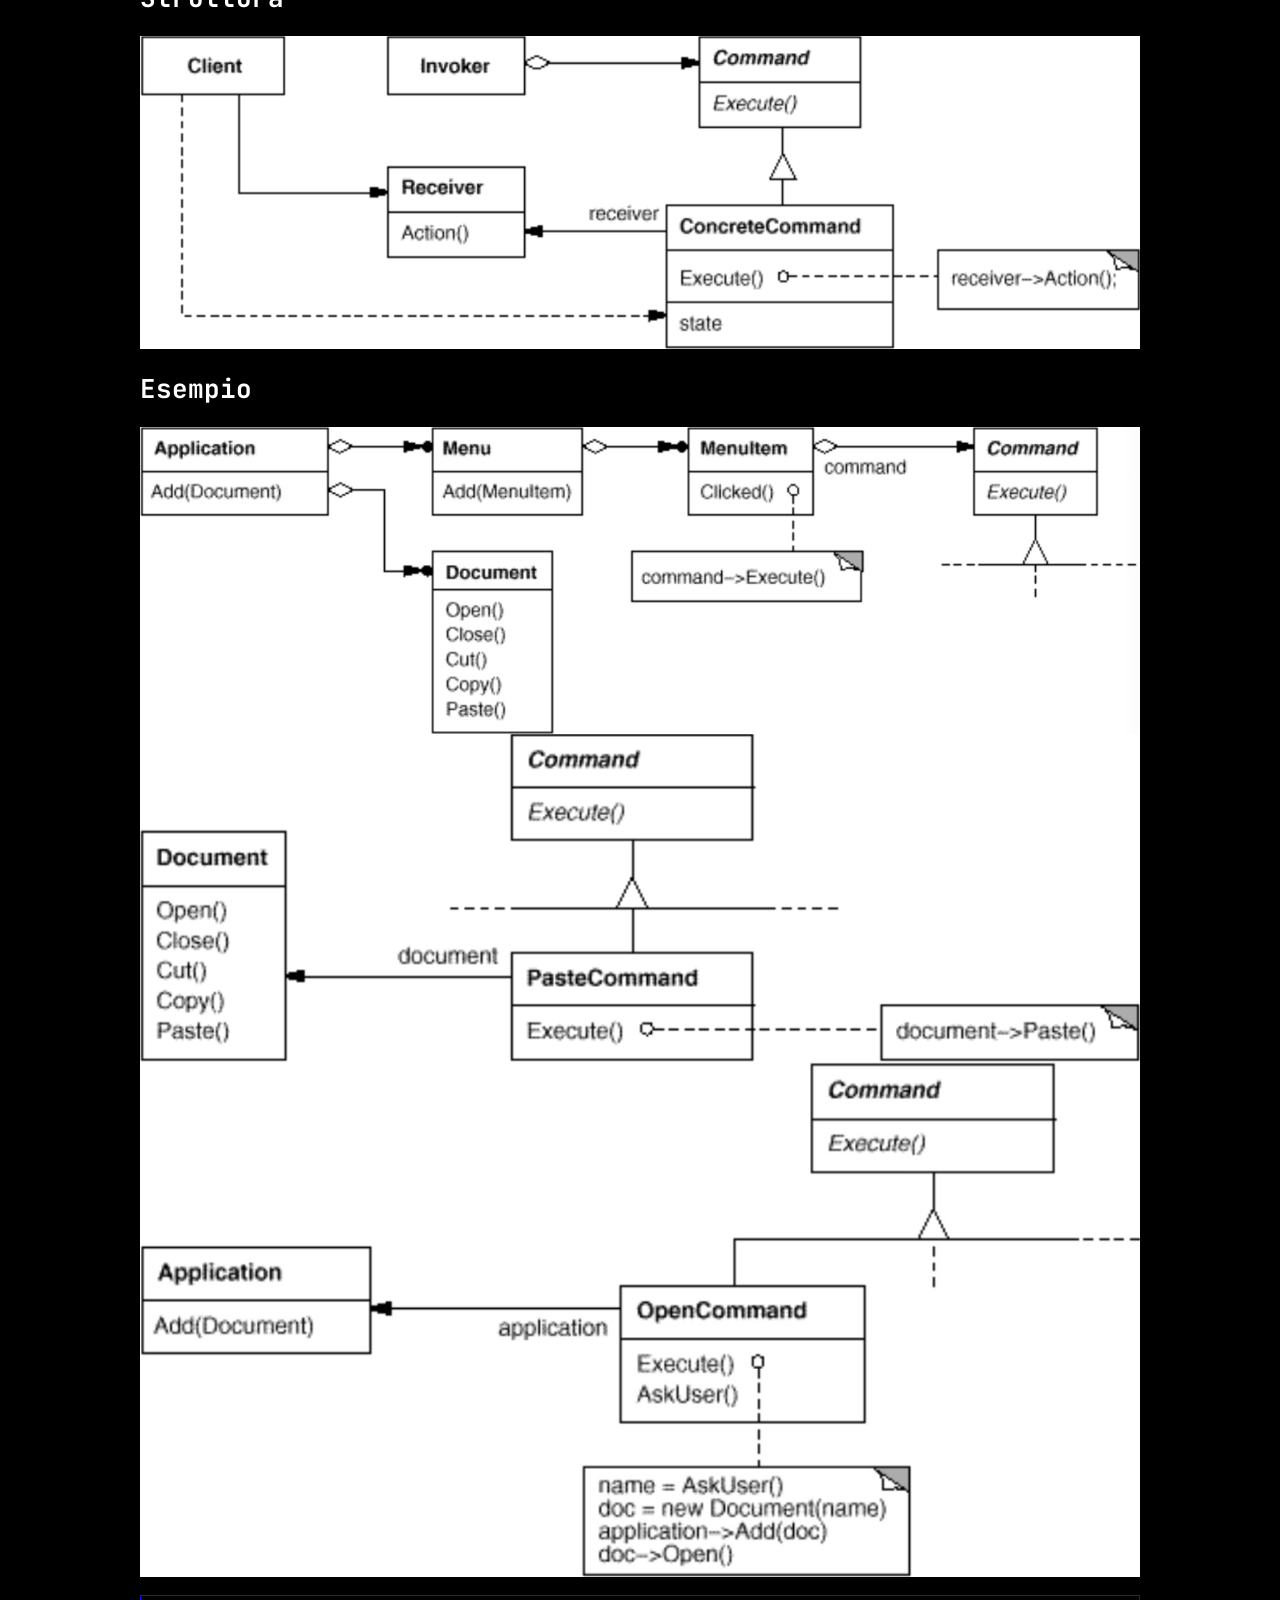
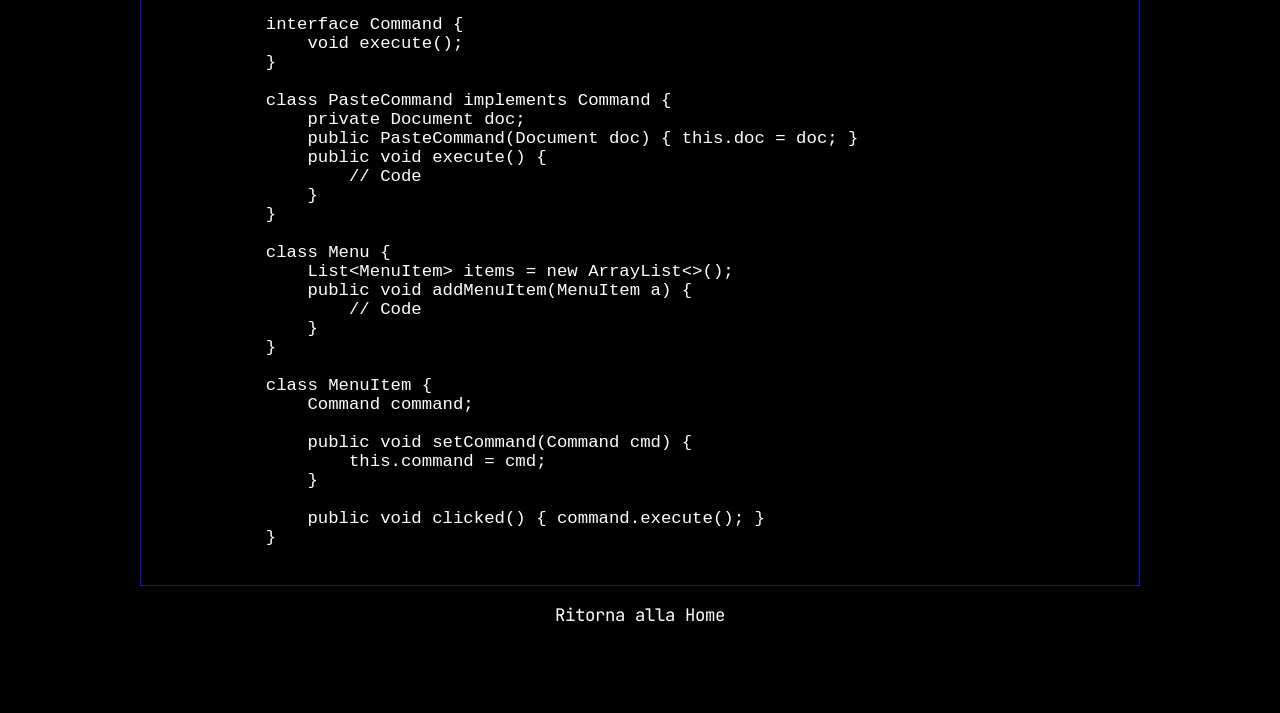
<file: notes/command.html>
<html>

<head>
    <title>Command</title>
    <link href="https://fonts.googleapis.com/css2?family=JetBrains+Mono:ital,wght@0,400;0,700;1,400;1,700&display=swap"
        rel="stylesheet">
    <link rel="stylesheet" href="notes.css">
</head>

<body>
    <h1 id="command">Command</h1>
    <hr />
    <p>Command è un object design pattern comportamentale.</p>
    <h2 id="motivazioni">Motivazioni</h2>
    <p>Consideriamo di voler creare una classe <code>Menu</code> per
        eseguire operazioni all’interno di un’applicazione.</p>
    <p>Un’istanza di <code>Menu</code> contiene un insieme di
        <code>MenuItem</code>, uno per ciascuna azione da eseguire. Un’istanza
        di <code>Menu</code> non deve conoscere i dettagli dell’applicazione
        associata, né delle azioni associate ai <code>MenuItem</code>.
    </p>
    <p>Problema: gestire un insieme di comandi non conosciuti a priori. Le
        istanze di <code>Menu</code>, infatti, non devono avere dipendenze con i
        comandi. Ipotizziamo inoltre che l’azione associata ad un
        <code>MenuItem</code> possa cambiare a runtime.
    </p>
    <h2 id="alcune-soluzioni-non-ideali">Alcune soluzioni non ideali</h2>
    <h3 id="soluzione-1">Soluzione 1</h3>
    <pre>
        <code>
            class Menu {
                MyApplicationDocument document;
            
                public Menu(MyApplicationDocument document) {
                    this.document = document;
                }
            
                public void copy() {
                    // Code
                }
            
                public void paste() {
                    // Code
                }
            
                public void new() {
                    // Code
                }
            }
        </code>
    </pre>
    <h3 id="soluzione-2">Soluzione 2</h3>
    <pre>
        <code>
            class Menu {
                List&lt;MenuItem&gt; items = new ArrayList<>();
                public void addMenuItem(MenuItem a) {
                    // Code
                }
            }
            
            class MenuItem {
                MyApplicationDocument document;
            
                public void clicked() {
                    // Code
                }
            }
        </code>
    </pre>
    <h2 id="obiettivi">Obiettivi</h2>
    <p>Lo scopo da raggiungere è quello di definire un’interfaccia
        <code>Command</code> che contenga, nel modo più semplice possibile, un
        solo metodo <code>execute</code>.
    </p>
    <p><code>MenuItem</code> ha un riferimento ad un oggetto di tipo
        <code>Command</code>.
    </p>
    <p>L’azione da compiere diventa in questo modo completamente slegata
        dagli oggetti che la usano.</p>
    <h2 id="struttura">Struttura</h2>
    <img src="../src/img/command-1.png" alt="Struttura">
    <h2 id="esempio">Esempio</h2>
    <img src="../src/img/command-2.png" alt="Esempio 1">
    <br>
    <img src="../src/img/command-3.png" alt="Esempio 2">
    <br>
    <img src="../src/img/command-4.png" alt="Esempio 3">
    <pre>
        <code>
            interface Command {
                void execute();
            }
            
            class PasteCommand implements Command {
                private Document doc;
                public PasteCommand(Document doc) { this.doc = doc; }
                public void execute() {
                    // Code
                }
            }
            
            class Menu {
                List&lt;MenuItem&gt; items = new ArrayList&lt;&gt;();
                public void addMenuItem(MenuItem a) {
                    // Code
                }
            }
            
            class MenuItem {
                Command command;
                
                public void setCommand(Command cmd) {
                    this.command = cmd;
                }
            
                public void clicked() { command.execute(); }
            }
        </code>
    </pre>

    <p id="hometext"><a href="../index.html" id="homebutton"><span>Ritorna alla Home</span></a></p>

</body>

</html>
</file>
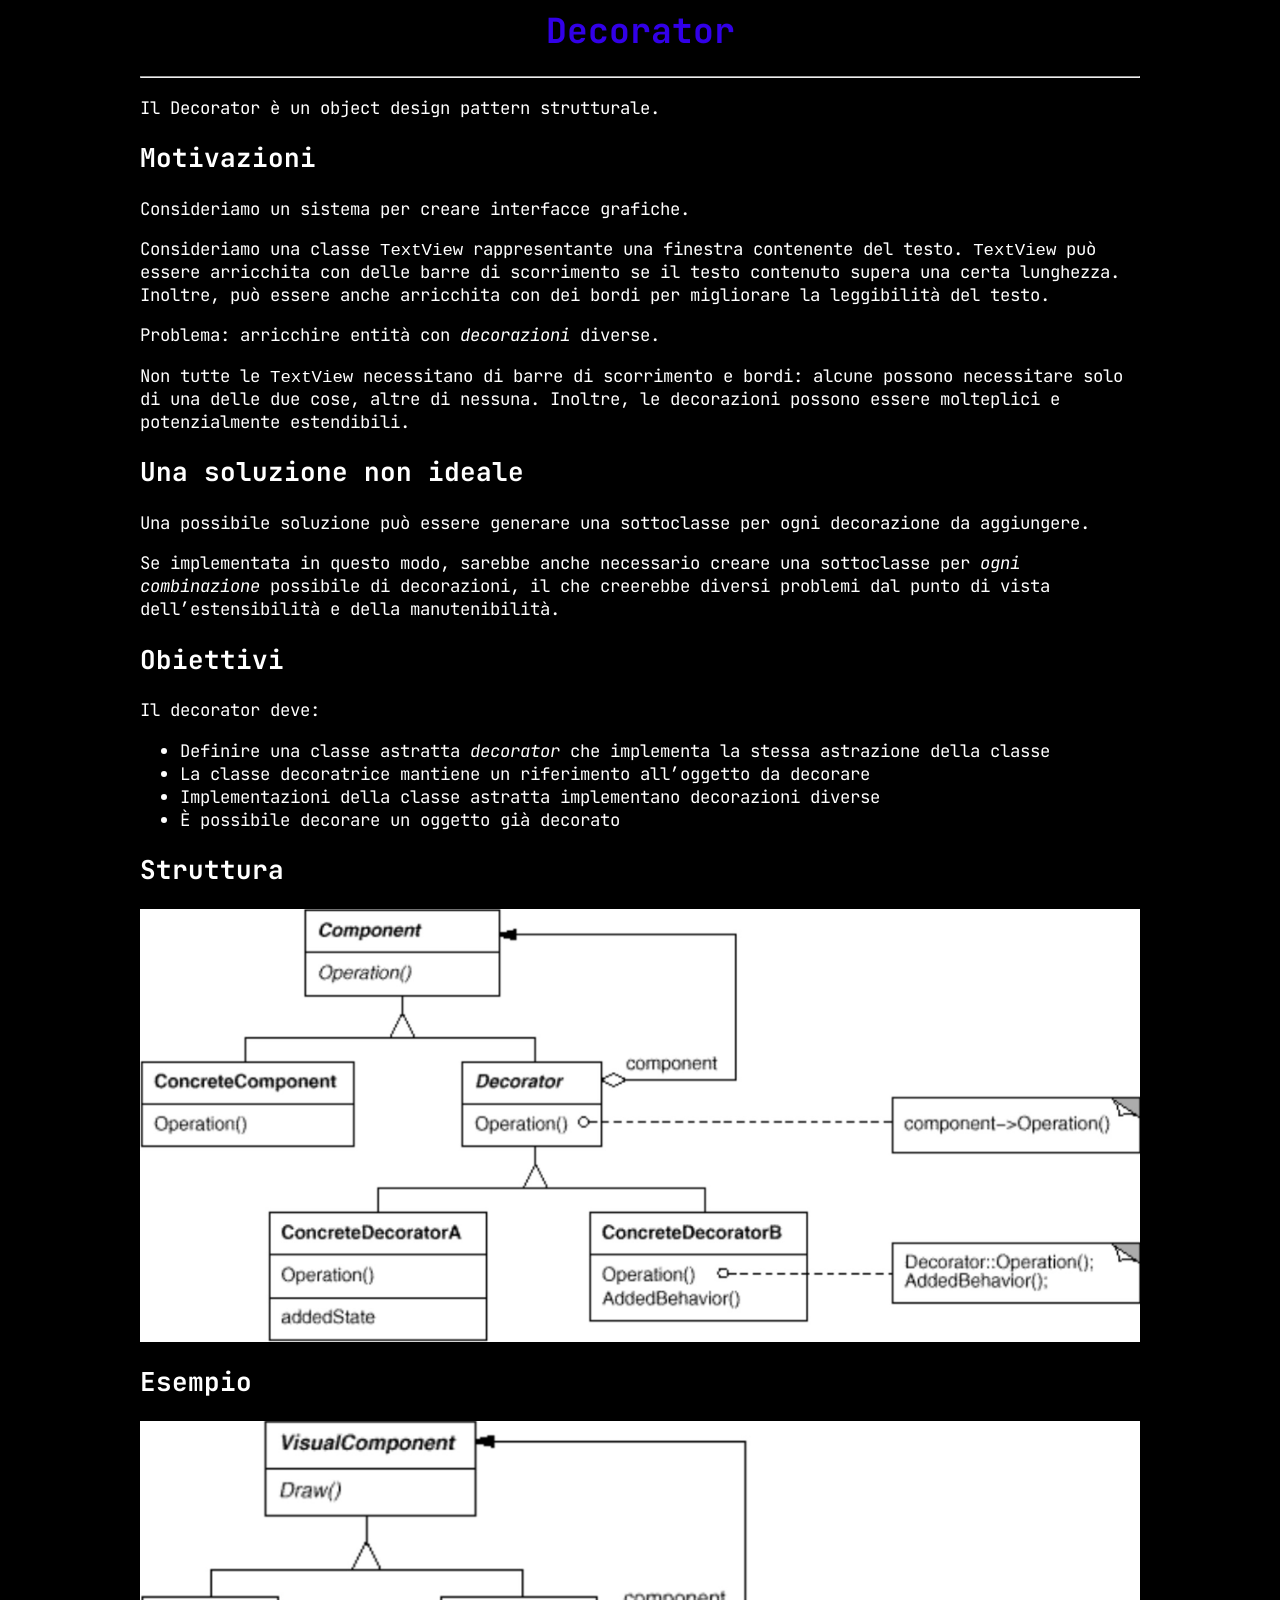
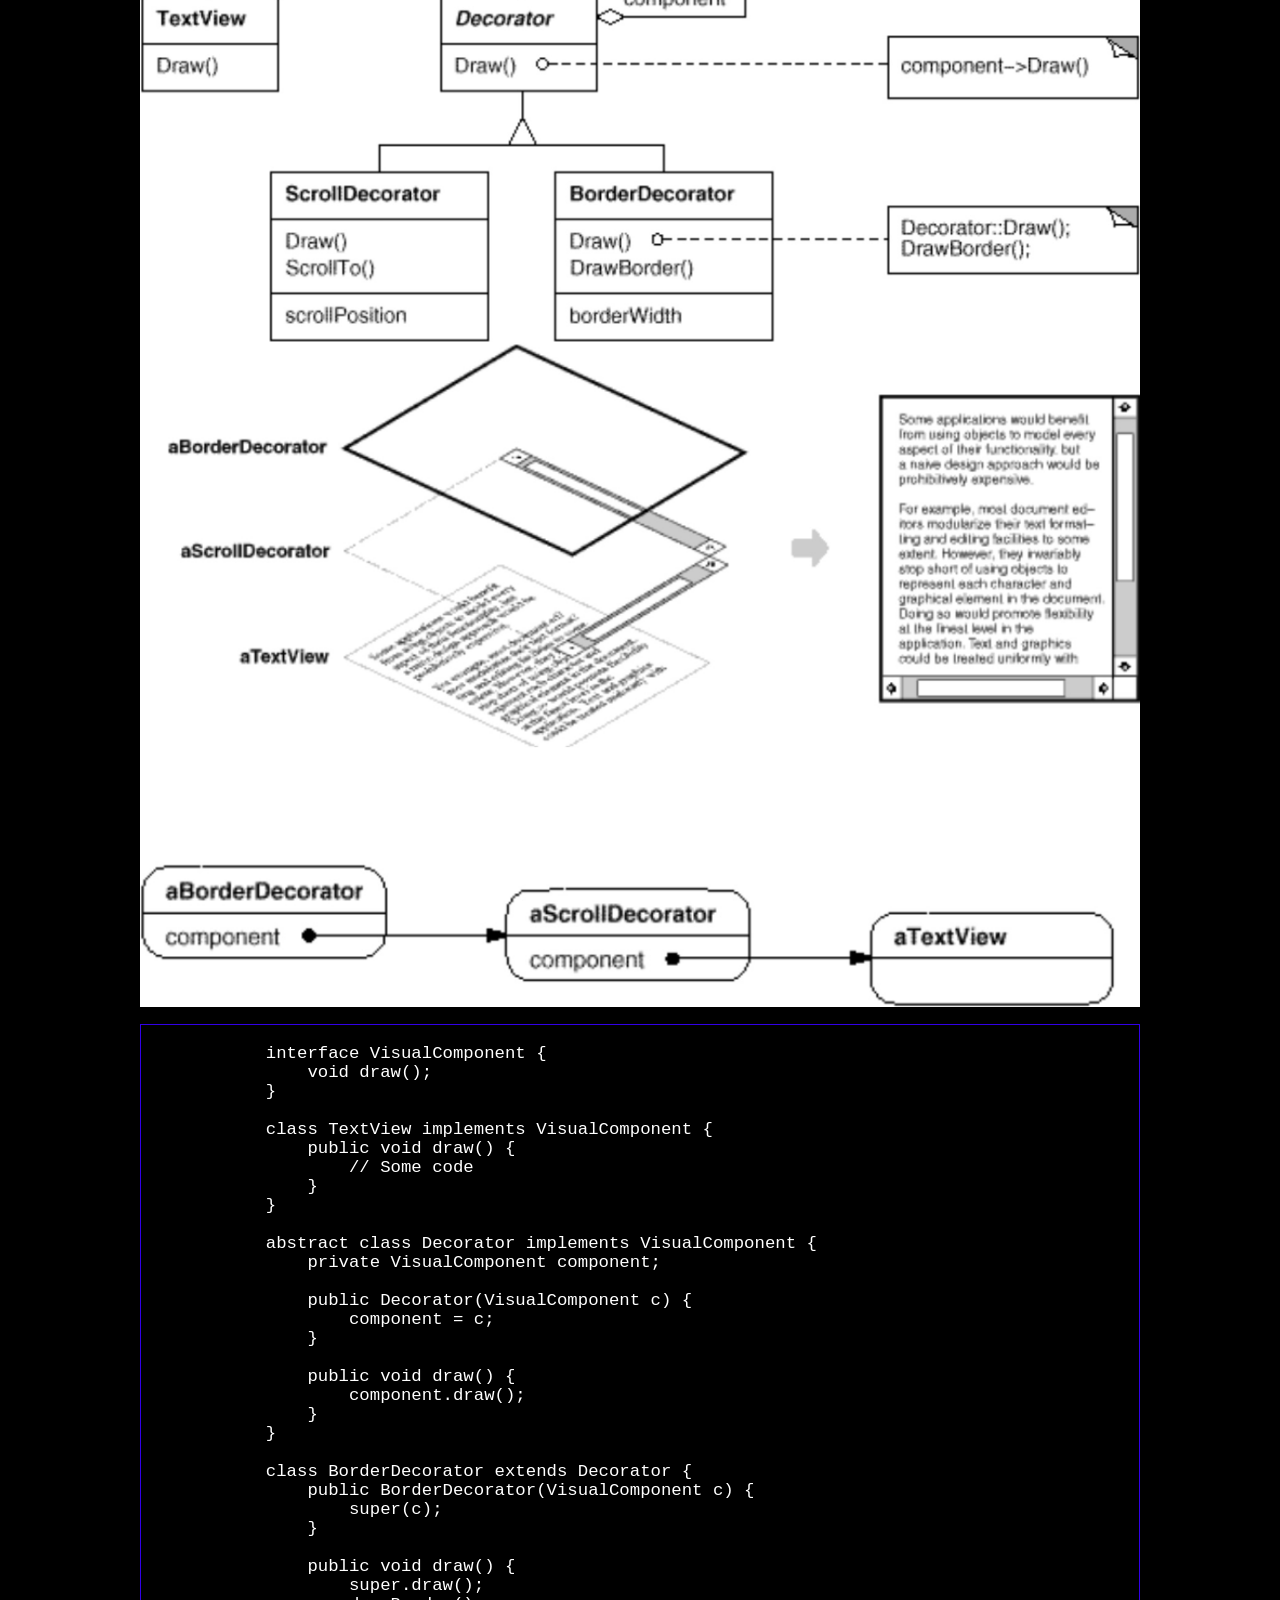
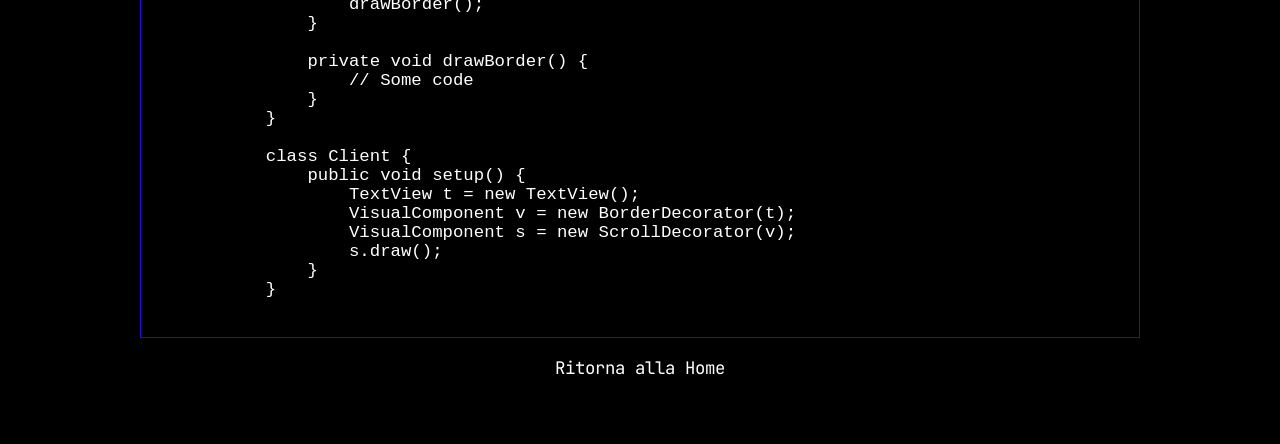
<file: notes/decorator.html>
<html>

<head>
    <title>Decorator</title>
    <link href="https://fonts.googleapis.com/css2?family=JetBrains+Mono:ital,wght@0,400;0,700;1,400;1,700&display=swap"
        rel="stylesheet">
    <link rel="stylesheet" href="notes.css">
</head>

<body>
    <h1 id="decorator">Decorator</h1>
    <hr />
    <p>Il Decorator è un object design pattern strutturale.</p>
    <h2 id="motivazioni">Motivazioni</h2>
    <p>Consideriamo un sistema per creare interfacce grafiche.</p>
    <p>Consideriamo una classe <code>TextView</code> rappresentante una
        finestra contenente del testo. <code>TextView</code> può essere
        arricchita con delle barre di scorrimento se il testo contenuto supera
        una certa lunghezza. Inoltre, può essere anche arricchita con dei bordi
        per migliorare la leggibilità del testo.</p>
    <p>Problema: arricchire entità con <em>decorazioni</em> diverse.</p>
    <p>Non tutte le <code>TextView</code> necessitano di barre di
        scorrimento e bordi: alcune possono necessitare solo di una delle due
        cose, altre di nessuna. Inoltre, le decorazioni possono essere
        molteplici e potenzialmente estendibili.</p>
    <h2 id="una-soluzione-non-ideale">Una soluzione non ideale</h2>
    <p>Una possibile soluzione può essere generare una sottoclasse per ogni
        decorazione da aggiungere.</p>
    <p>Se implementata in questo modo, sarebbe anche necessario creare una
        sottoclasse per <em>ogni combinazione</em> possibile di decorazioni, il
        che creerebbe diversi problemi dal punto di vista dell’estensibilità e
        della manutenibilità.</p>
    <h2 id="obiettivi">Obiettivi</h2>
    <p>Il decorator deve:</p>
    <ul>
        <li>Definire una classe astratta <em>decorator</em> che implementa la
            stessa astrazione della classe</li>
        <li>La classe decoratrice mantiene un riferimento all’oggetto da
            decorare</li>
        <li>Implementazioni della classe astratta implementano decorazioni
            diverse</li>
        <li>È possibile decorare un oggetto già decorato</li>
    </ul>
    <h2 id="struttura">Struttura</h2>
    <img src="../src/img/decorator-1.png" alt="Struttura">
    <h2 id="esempio">Esempio</h2>
    <img src="../src/img/decorator-2.png" alt="Esempio 1">
    <br>
    <img src="../src/img/decorator-3.png" alt="Esempio 2">
    <pre>
        <code>
            interface VisualComponent {
                void draw();
            }
            
            class TextView implements VisualComponent {
                public void draw() {
                    // Some code
                }
            }
            
            abstract class Decorator implements VisualComponent {
                private VisualComponent component;
            
                public Decorator(VisualComponent c) {
                    component = c;
                }
            
                public void draw() {
                    component.draw();
                }
            }
            
            class BorderDecorator extends Decorator {
                public BorderDecorator(VisualComponent c) {
                    super(c);
                }
            
                public void draw() {
                    super.draw();
                    drawBorder();
                }
            
                private void drawBorder() {
                    // Some code
                }
            }
            
            class Client {
                public void setup() {
                    TextView t = new TextView();
                    VisualComponent v = new BorderDecorator(t);
                    VisualComponent s = new ScrollDecorator(v);
                    s.draw();
                }
            }
        </code>
    </pre>

    <p id="hometext"><a href="../index.html" id="homebutton"><span>Ritorna alla Home</span></a></p>

</body>

</html>
</file>
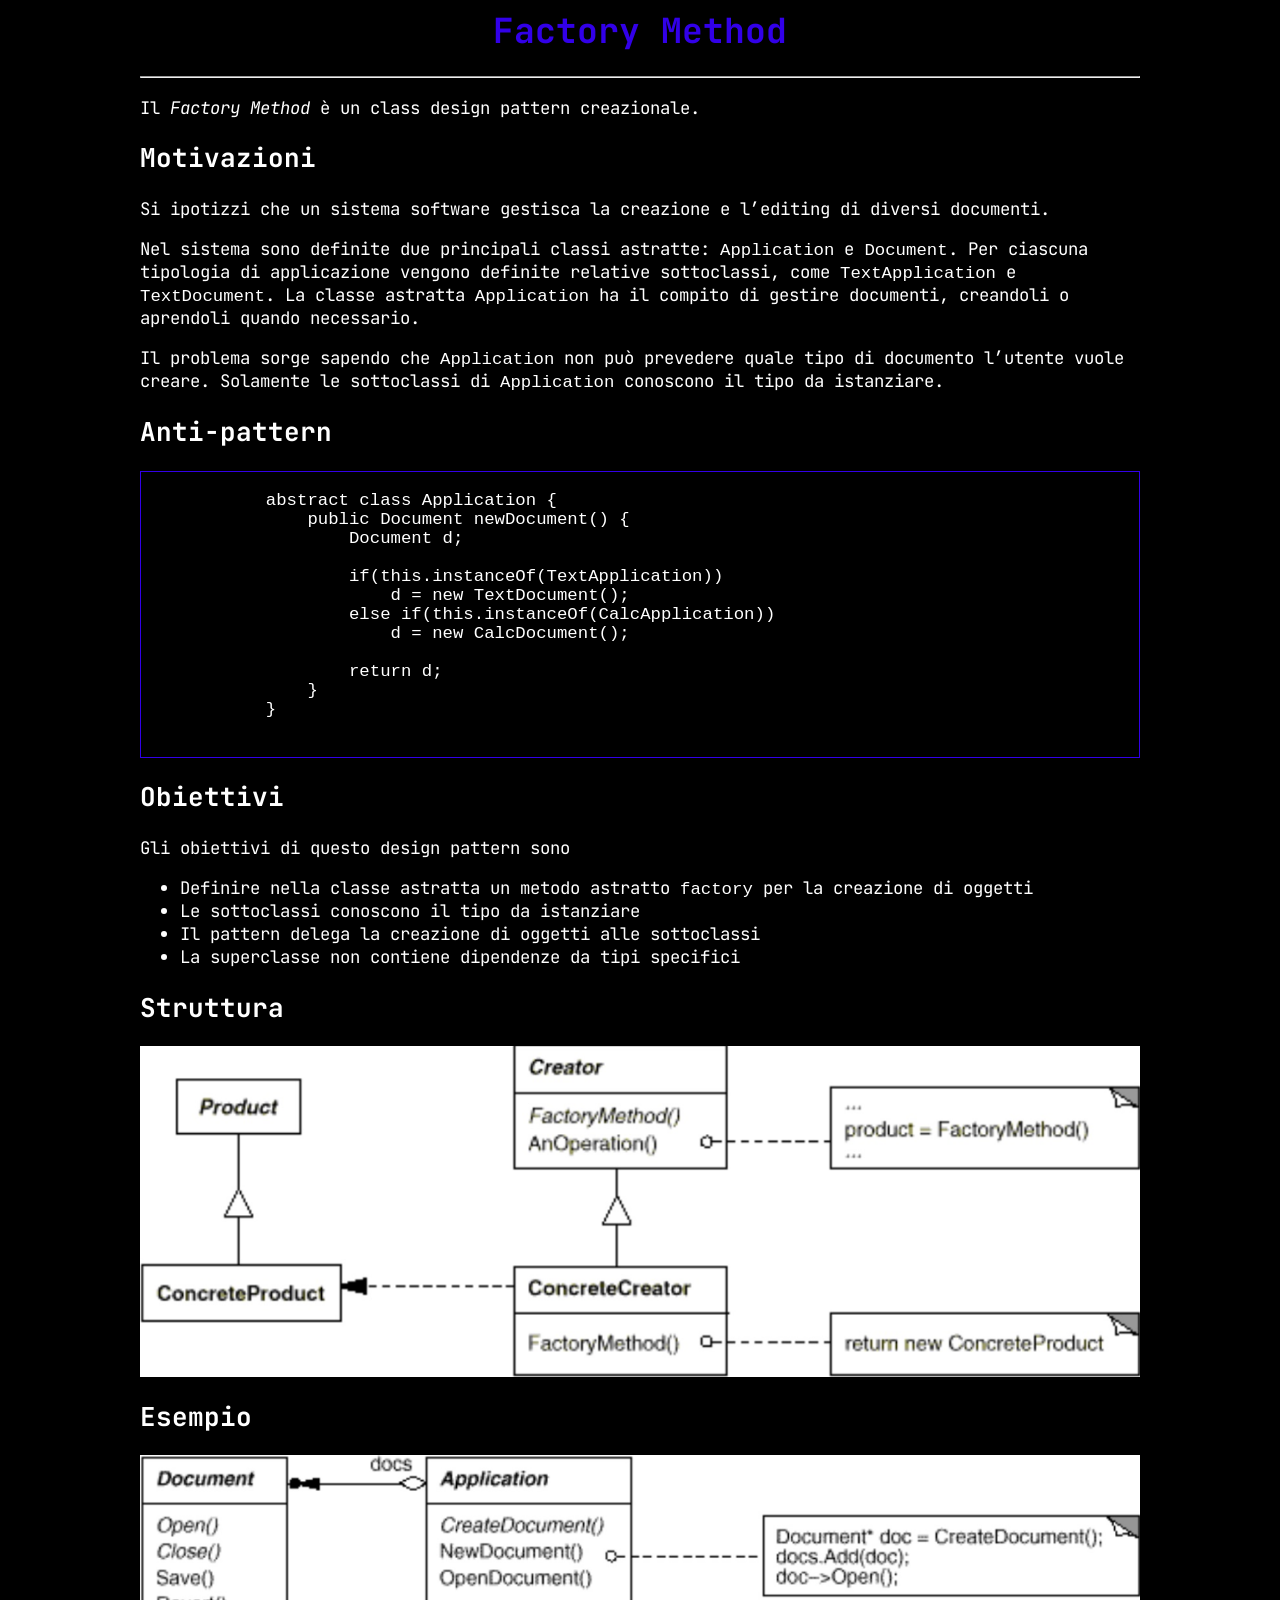
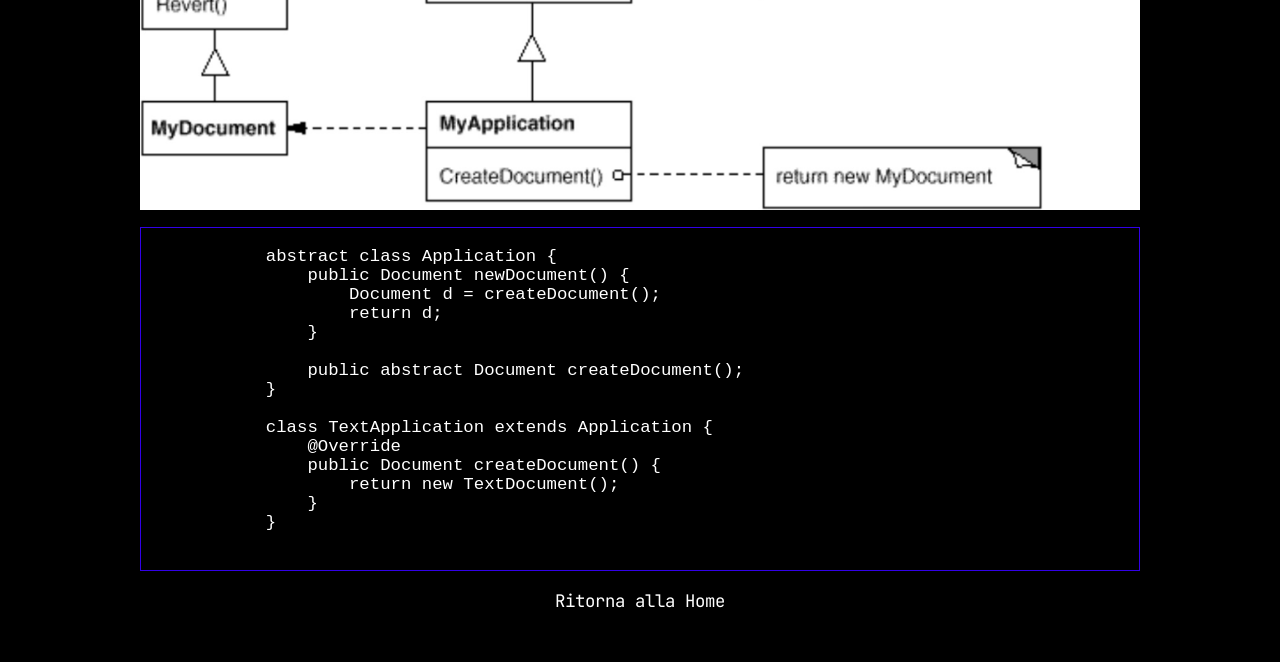
<file: notes/factorymethod.html>
<html>

<head>
    <title>Factory Method</title>
    <link href="https://fonts.googleapis.com/css2?family=JetBrains+Mono:ital,wght@0,400;0,700;1,400;1,700&display=swap"
        rel="stylesheet">
    <link rel="stylesheet" href="notes.css">
</head>

<body>
    <h1 id="factory-method">Factory Method</h1>
    <hr />
    <p>Il <em>Factory Method</em> è un class design pattern creazionale.</p>
    <h2 id="motivazioni">Motivazioni</h2>
    <p>Si ipotizzi che un sistema software gestisca la creazione e l’editing
        di diversi documenti.</p>
    <p>Nel sistema sono definite due principali classi astratte:
        <code>Application</code> e <code>Document</code>. Per ciascuna tipologia
        di applicazione vengono definite relative sottoclassi, come
        <code>TextApplication</code> e <code>TextDocument</code>. La classe
        astratta <code>Application</code> ha il compito di gestire documenti,
        creandoli o aprendoli quando necessario.
    </p>
    <p>Il problema sorge sapendo che <code>Application</code> non può
        prevedere quale tipo di documento l’utente vuole creare. Solamente le
        sottoclassi di <code>Application</code> conoscono il tipo da
        istanziare.</p>
    <h2 id="anti-pattern">Anti-pattern</h2>
    <pre>
        <code>
            abstract class Application {
                public Document newDocument() {
                    Document d;
                    
                    if(this.instanceOf(TextApplication))
                        d = new TextDocument();
                    else if(this.instanceOf(CalcApplication))
                        d = new CalcDocument();
                    
                    return d;
                }
            }
        </code>
    </pre>
    <h2 id="obiettivi">Obiettivi</h2>
    <p>Gli obiettivi di questo design pattern sono</p>
    <ul>
        <li>Definire nella classe astratta un metodo astratto
            <code>factory</code> per la creazione di oggetti
        </li>
        <li>Le sottoclassi conoscono il tipo da istanziare</li>
        <li>Il pattern delega la creazione di oggetti alle sottoclassi</li>
        <li>La superclasse non contiene dipendenze da tipi specifici</li>
    </ul>
    <h2 id="struttura">Struttura</h2>
    <img src="../src/img/factorymethod-1.png" alt="Struttura">
    <h2 id="esempio">Esempio</h2>
    <img src="../src/img/factorymethod-2.png" alt="Esempio">
    <pre>
        <code>
            abstract class Application {
                public Document newDocument() {
                    Document d = createDocument();
                    return d;
                }
            
                public abstract Document createDocument();
            }
            
            class TextApplication extends Application {
                @Override
                public Document createDocument() {
                    return new TextDocument();
                }
            }
        </code>
    </pre>

    <p id="hometext"><a href="../index.html" id="homebutton"><span>Ritorna alla Home</span></a></p>
</body>

</html>
</file>
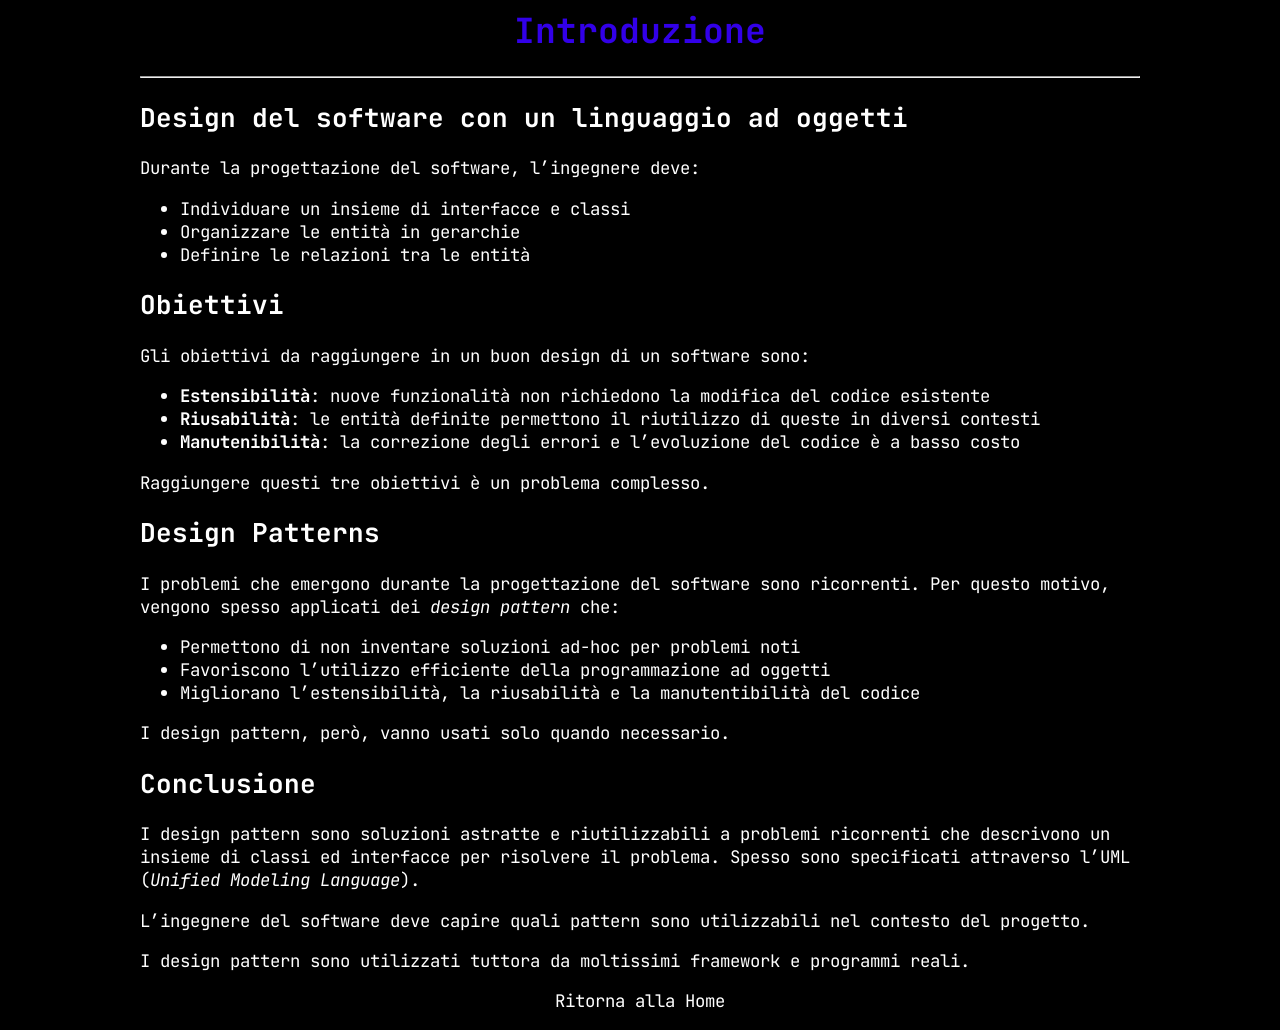
<file: notes/introduzione.html>
<html>

<head>
    <title>Introduzione</title>
    <link href="https://fonts.googleapis.com/css2?family=JetBrains+Mono:ital,wght@0,400;0,700;1,400;1,700&display=swap"
        rel="stylesheet">
    <link rel="stylesheet" href="notes.css">
</head>

<body>
    <h1 id="introduzione">Introduzione</h1>
    <hr />
    <h2 id="design-del-software-con-un-linguaggio-ad-oggetti">Design del
        software con un linguaggio ad oggetti</h2>
    <p>Durante la progettazione del software, l’ingegnere deve:</p>
    <ul>
        <li>Individuare un insieme di interfacce e classi</li>
        <li>Organizzare le entità in gerarchie</li>
        <li>Definire le relazioni tra le entità</li>
    </ul>
    <h2 id="obiettivi">Obiettivi</h2>
    <p>Gli obiettivi da raggiungere in un buon design di un software
        sono:</p>
    <ul>
        <li><strong>Estensibilità</strong>: nuove funzionalità non richiedono la
            modifica del codice esistente</li>
        <li><strong>Riusabilità</strong>: le entità definite permettono il
            riutilizzo di queste in diversi contesti</li>
        <li><strong>Manutenibilità</strong>: la correzione degli errori e
            l’evoluzione del codice è a basso costo</li>
    </ul>
    <p>Raggiungere questi tre obiettivi è un problema complesso.</p>
    <h2 id="design-patterns">Design Patterns</h2>
    <p>I problemi che emergono durante la progettazione del software sono
        ricorrenti. Per questo motivo, vengono spesso applicati dei <em>design
            pattern</em> che:</p>
    <ul>
        <li>Permettono di non inventare soluzioni ad-hoc per problemi noti</li>
        <li>Favoriscono l’utilizzo efficiente della programmazione ad
            oggetti</li>
        <li>Migliorano l’estensibilità, la riusabilità e la manutentibilità del
            codice</li>
    </ul>
    <p>I design pattern, però, vanno usati solo quando necessario.</p>
    <h2 id="conclusione">Conclusione</h2>
    <p>I design pattern sono soluzioni astratte e riutilizzabili a problemi
        ricorrenti che descrivono un insieme di classi ed interfacce per
        risolvere il problema. Spesso sono specificati attraverso l’UML
        (<em>Unified Modeling Language</em>).</p>
    <p>L’ingegnere del software deve capire quali pattern sono utilizzabili
        nel contesto del progetto.</p>
    <p>I design pattern sono utilizzati tuttora da moltissimi framework e
        programmi reali.</p>

    <p id="hometext"><a href="../index.html" id="homebutton"><span>Ritorna alla Home</span></a></p>
    
</body>

</html>
</file>
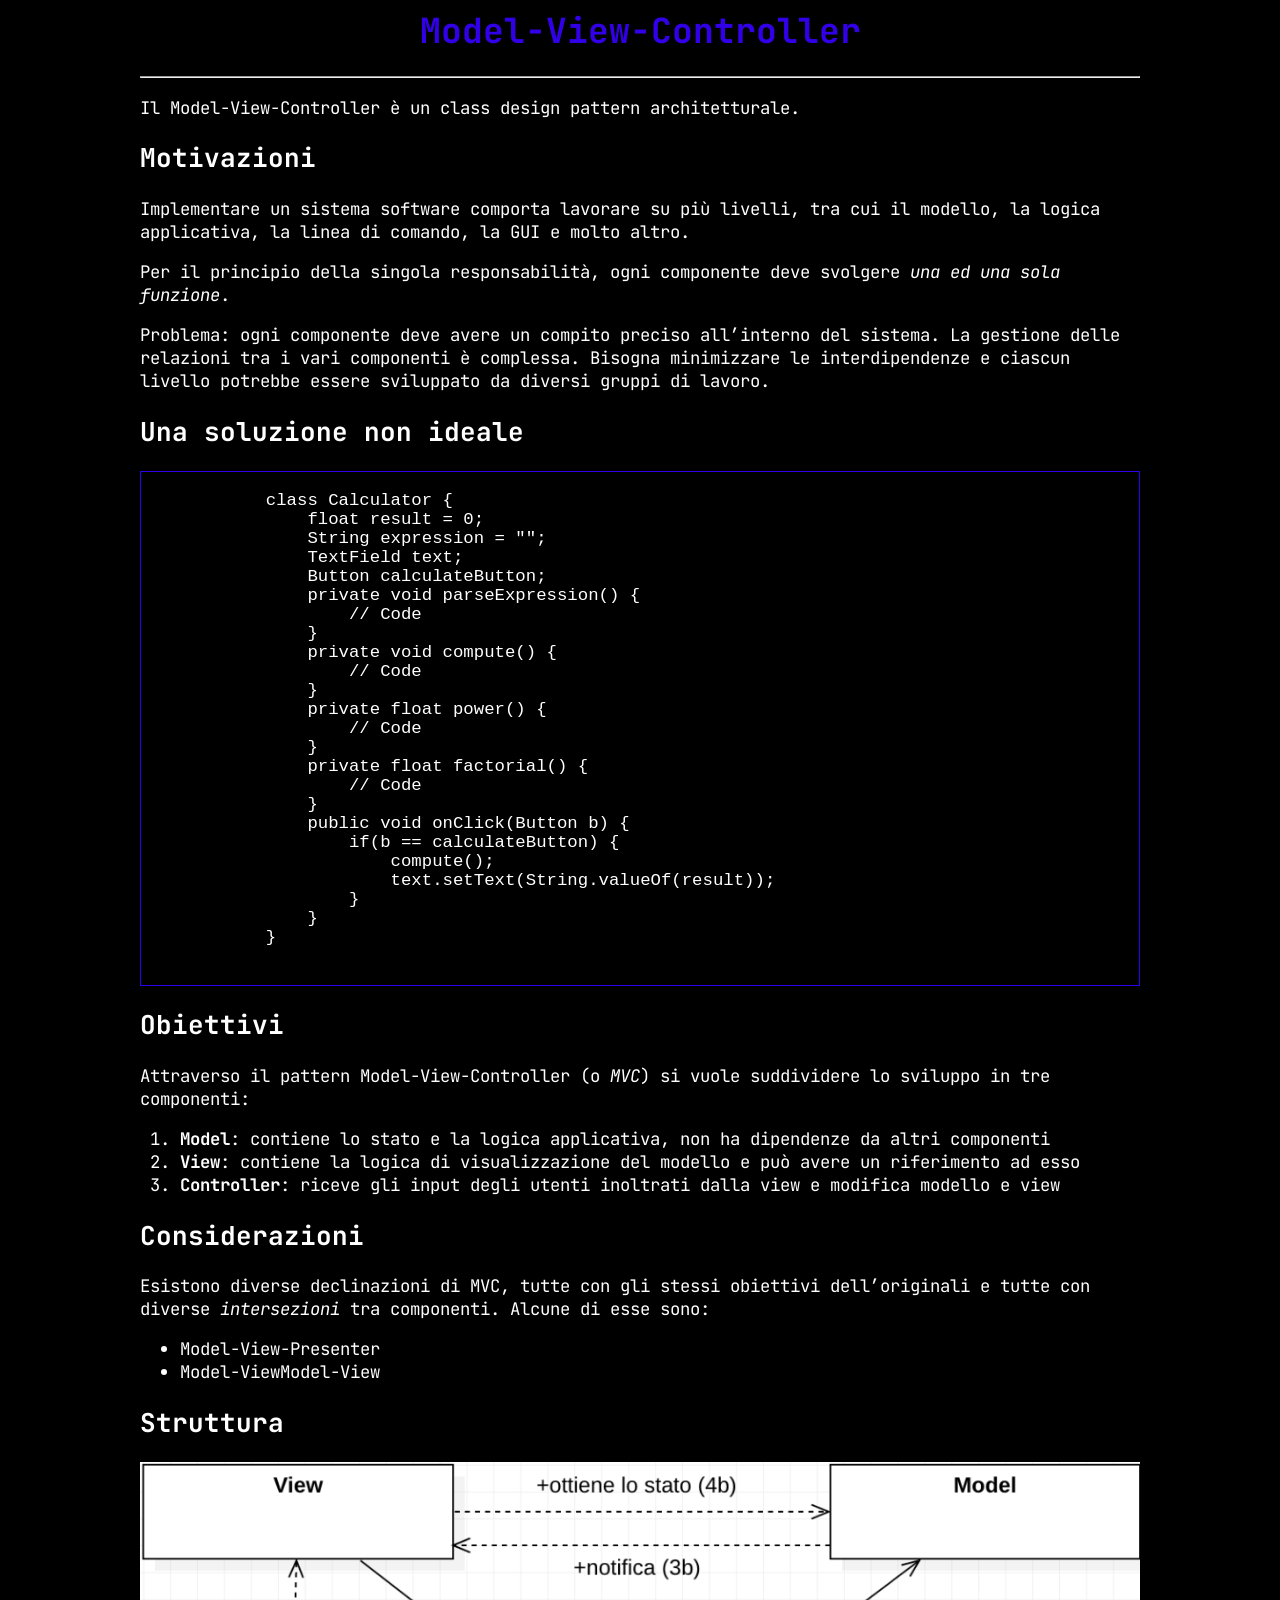
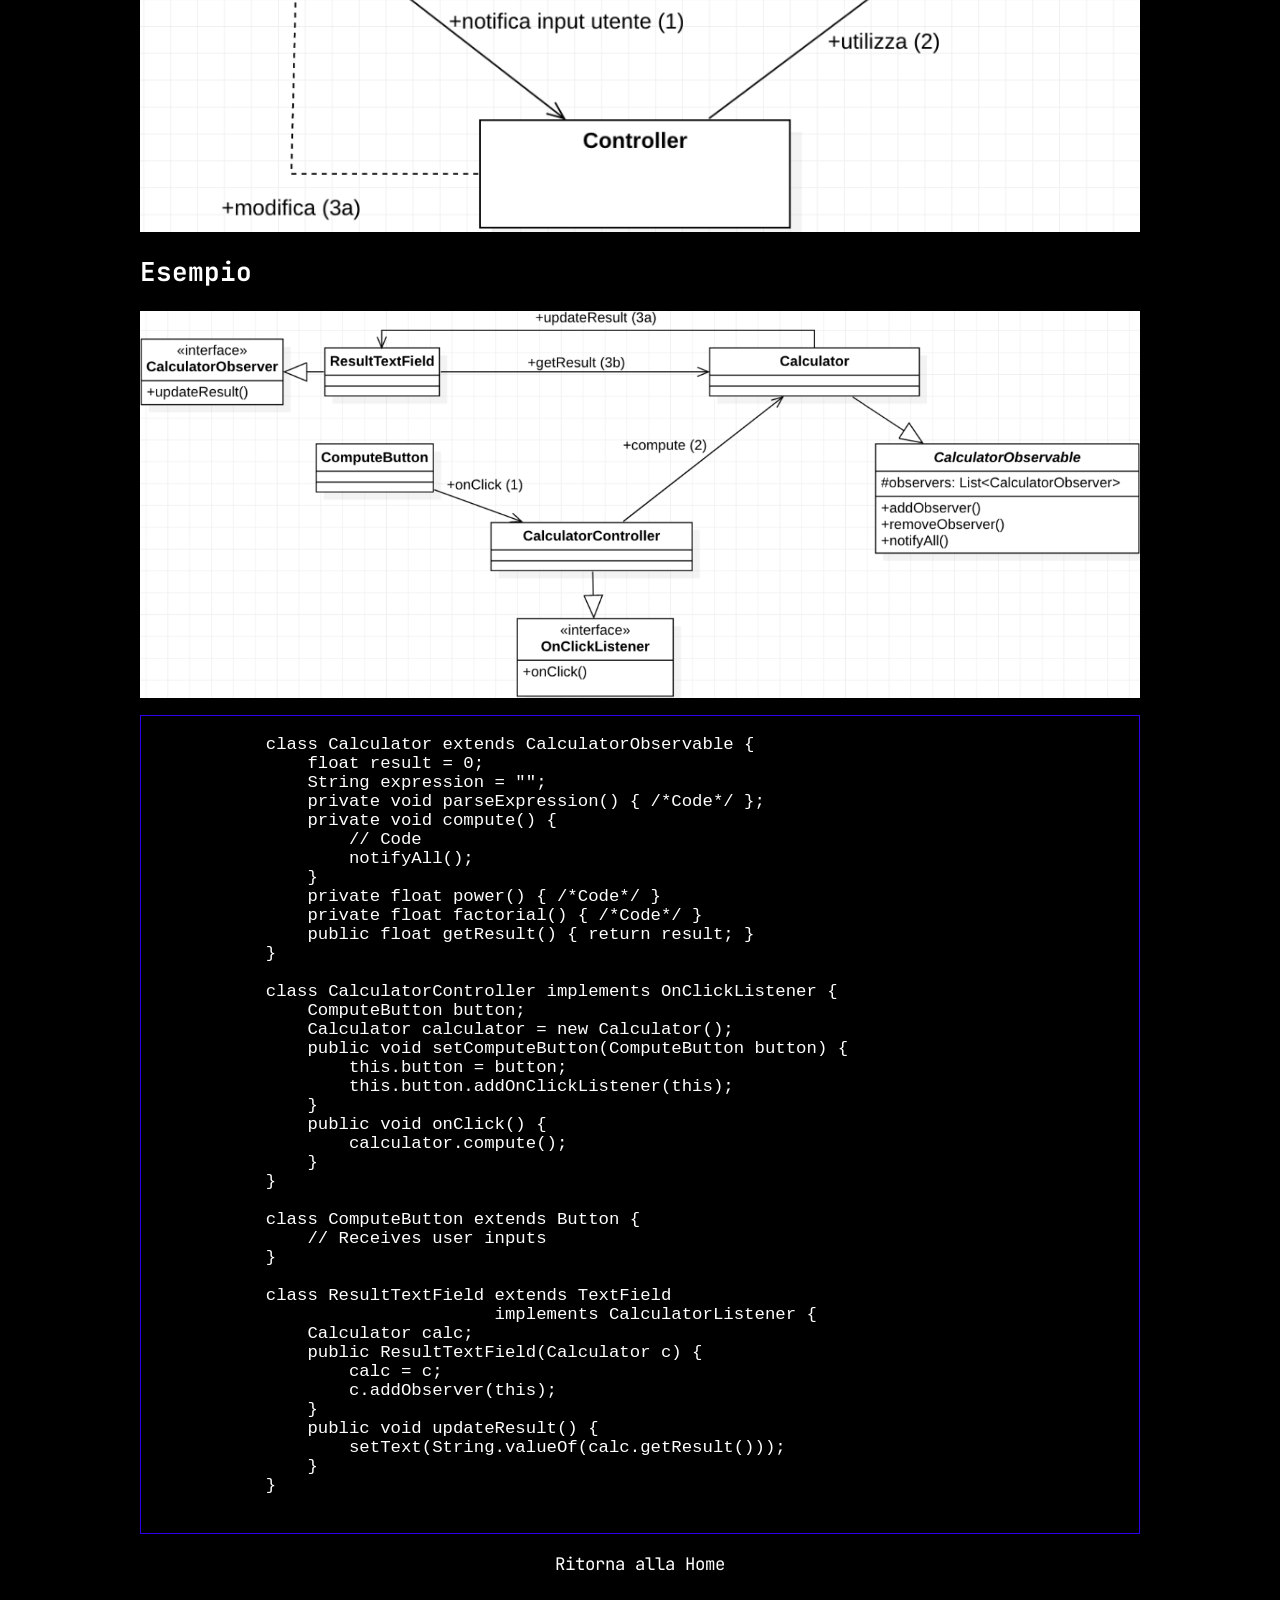
<file: notes/mvc.html>
<html>

<head>
    <title>Model-View-Controller</title>
    <link href="https://fonts.googleapis.com/css2?family=JetBrains+Mono:ital,wght@0,400;0,700;1,400;1,700&display=swap"
        rel="stylesheet">
    <link rel="stylesheet" href="notes.css">
</head>

<body>
    <h1 id="model-view-controller">Model-View-Controller</h1>
    <hr />
    <p>Il Model-View-Controller è un class design pattern
        architetturale.</p>
    <h2 id="motivazioni">Motivazioni</h2>
    <p>Implementare un sistema software comporta lavorare su più livelli,
        tra cui il modello, la logica applicativa, la linea di comando, la GUI e
        molto altro.</p>
    <p>Per il principio della singola responsabilità, ogni componente deve
        svolgere <em>una ed una sola funzione</em>.</p>
    <p>Problema: ogni componente deve avere un compito preciso all’interno
        del sistema. La gestione delle relazioni tra i vari componenti è
        complessa. Bisogna minimizzare le interdipendenze e ciascun livello
        potrebbe essere sviluppato da diversi gruppi di lavoro.</p>
    <h2 id="una-soluzione-non-ideale">Una soluzione non ideale</h2>
    <pre>
        <code>
            class Calculator {
                float result = 0;
                String expression = "";
                TextField text;
                Button calculateButton;
                private void parseExpression() {
                    // Code
                }
                private void compute() {
                    // Code
                }
                private float power() {
                    // Code
                }
                private float factorial() {
                    // Code
                }
                public void onClick(Button b) {
                    if(b == calculateButton) {
                        compute();
                        text.setText(String.valueOf(result));
                    }
                }
            }
        </code>
    </pre>
    <h2 id="obiettivi">Obiettivi</h2>
    <p>Attraverso il pattern Model-View-Controller (o <em>MVC</em>) si vuole
        suddividere lo sviluppo in tre componenti:</p>
    <ol type="1">
        <li><strong>Model</strong>: contiene lo stato e la logica applicativa,
            non ha dipendenze da altri componenti</li>
        <li><strong>View</strong>: contiene la logica di visualizzazione del
            modello e può avere un riferimento ad esso</li>
        <li><strong>Controller</strong>: riceve gli input degli utenti inoltrati
            dalla view e modifica modello e view</li>
    </ol>
    <h2 id="considerazioni">Considerazioni</h2>
    <p>Esistono diverse declinazioni di MVC, tutte con gli stessi obiettivi
        dell’originali e tutte con diverse <em>intersezioni</em> tra componenti.
        Alcune di esse sono:</p>
    <ul>
        <li>Model-View-Presenter</li>
        <li>Model-ViewModel-View</li>
    </ul>
    <h2 id="struttura">Struttura</h2>
    <img src="../src/img/mvc-1.png" alt="Struttura">
    <h2 id="esempio">Esempio</h2>
    <img src="../src/img/mvc-2.png" alt="Esempio">
    <pre>
        <code>
            class Calculator extends CalculatorObservable {
                float result = 0;
                String expression = "";
                private void parseExpression() { /*Code*/ };
                private void compute() {
                    // Code
                    notifyAll();
                }
                private float power() { /*Code*/ }
                private float factorial() { /*Code*/ }
                public float getResult() { return result; }
            }
            
            class CalculatorController implements OnClickListener {
                ComputeButton button;
                Calculator calculator = new Calculator();
                public void setComputeButton(ComputeButton button) {
                    this.button = button;
                    this.button.addOnClickListener(this);
                }
                public void onClick() {
                    calculator.compute();
                }
            }
            
            class ComputeButton extends Button {
                // Receives user inputs
            }
            
            class ResultTextField extends TextField
                                  implements CalculatorListener {
                Calculator calc;
                public ResultTextField(Calculator c) {
                    calc = c;
                    c.addObserver(this);
                }
                public void updateResult() {
                    setText(String.valueOf(calc.getResult()));
                }
            }
        </code>
    </pre>

    <p id="hometext"><a href="../index.html" id="homebutton"><span>Ritorna alla Home</span></a></p>
</body>

</html>
</file>
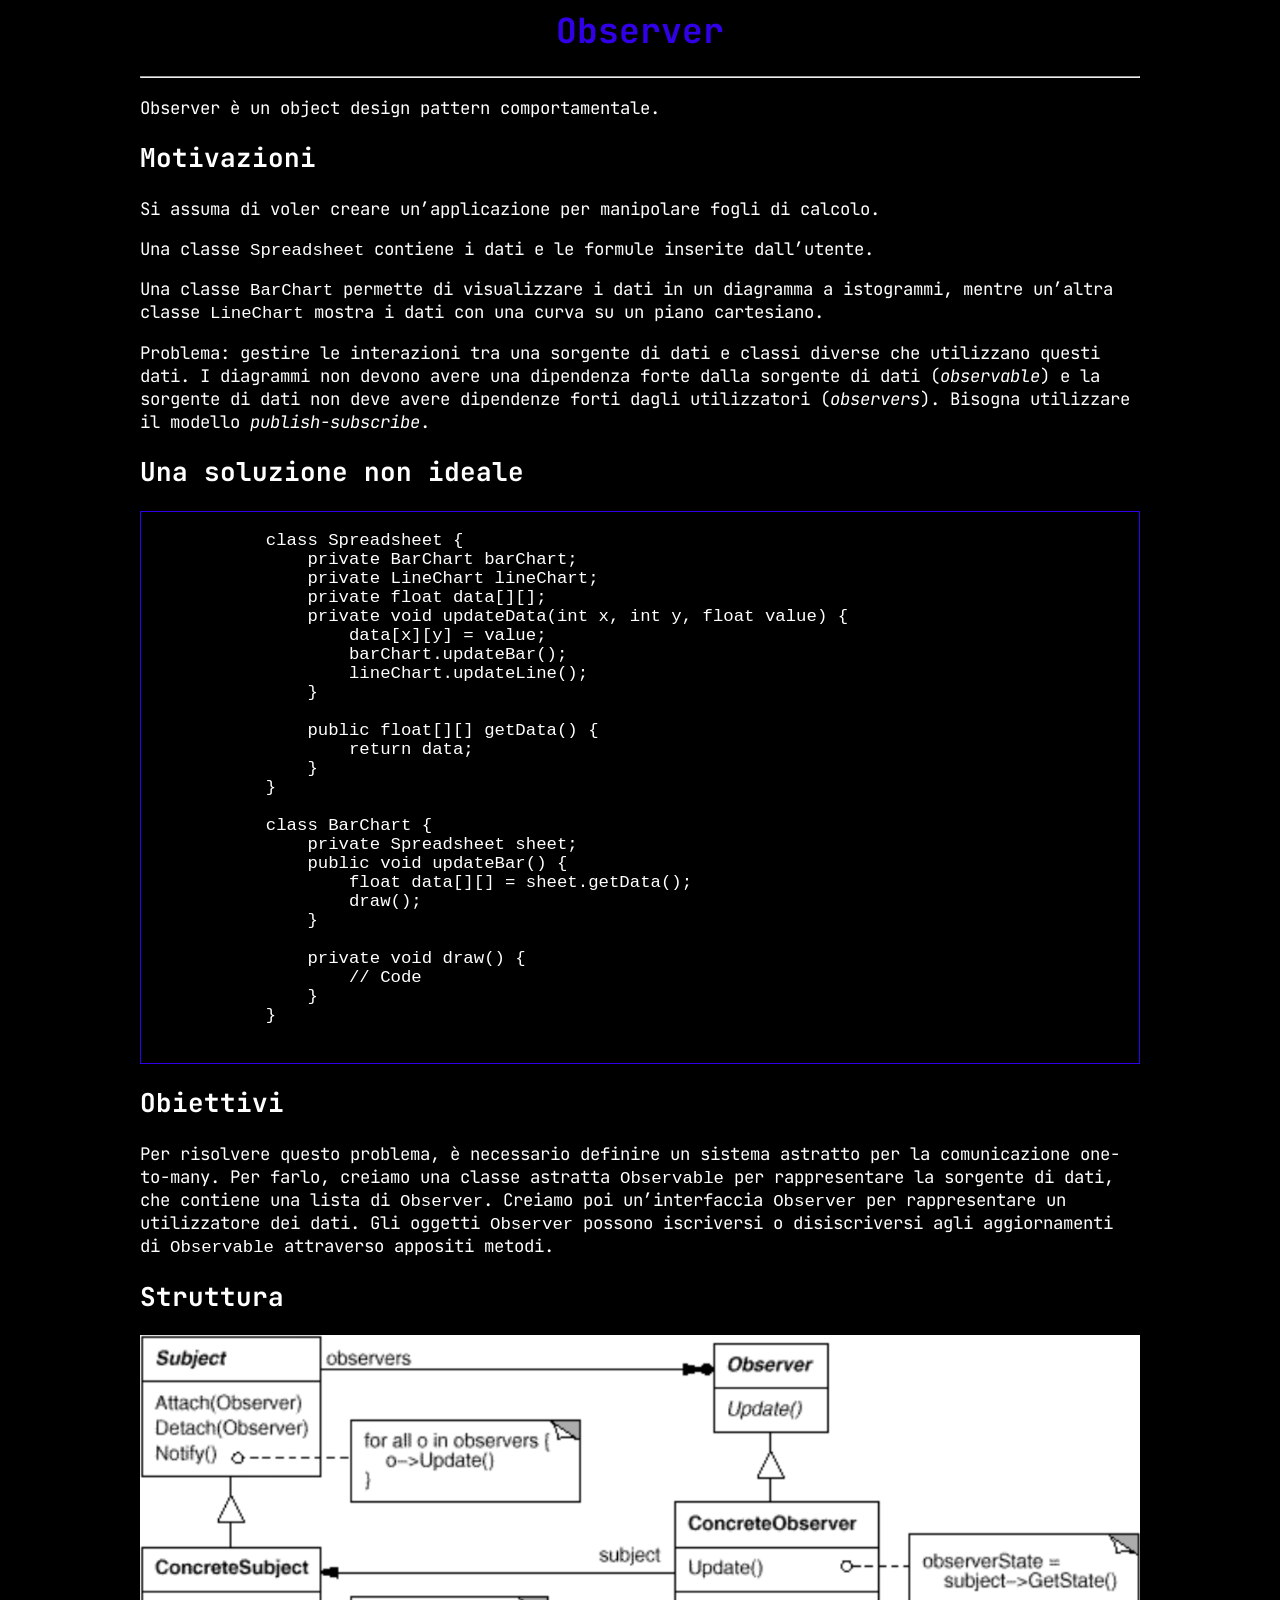
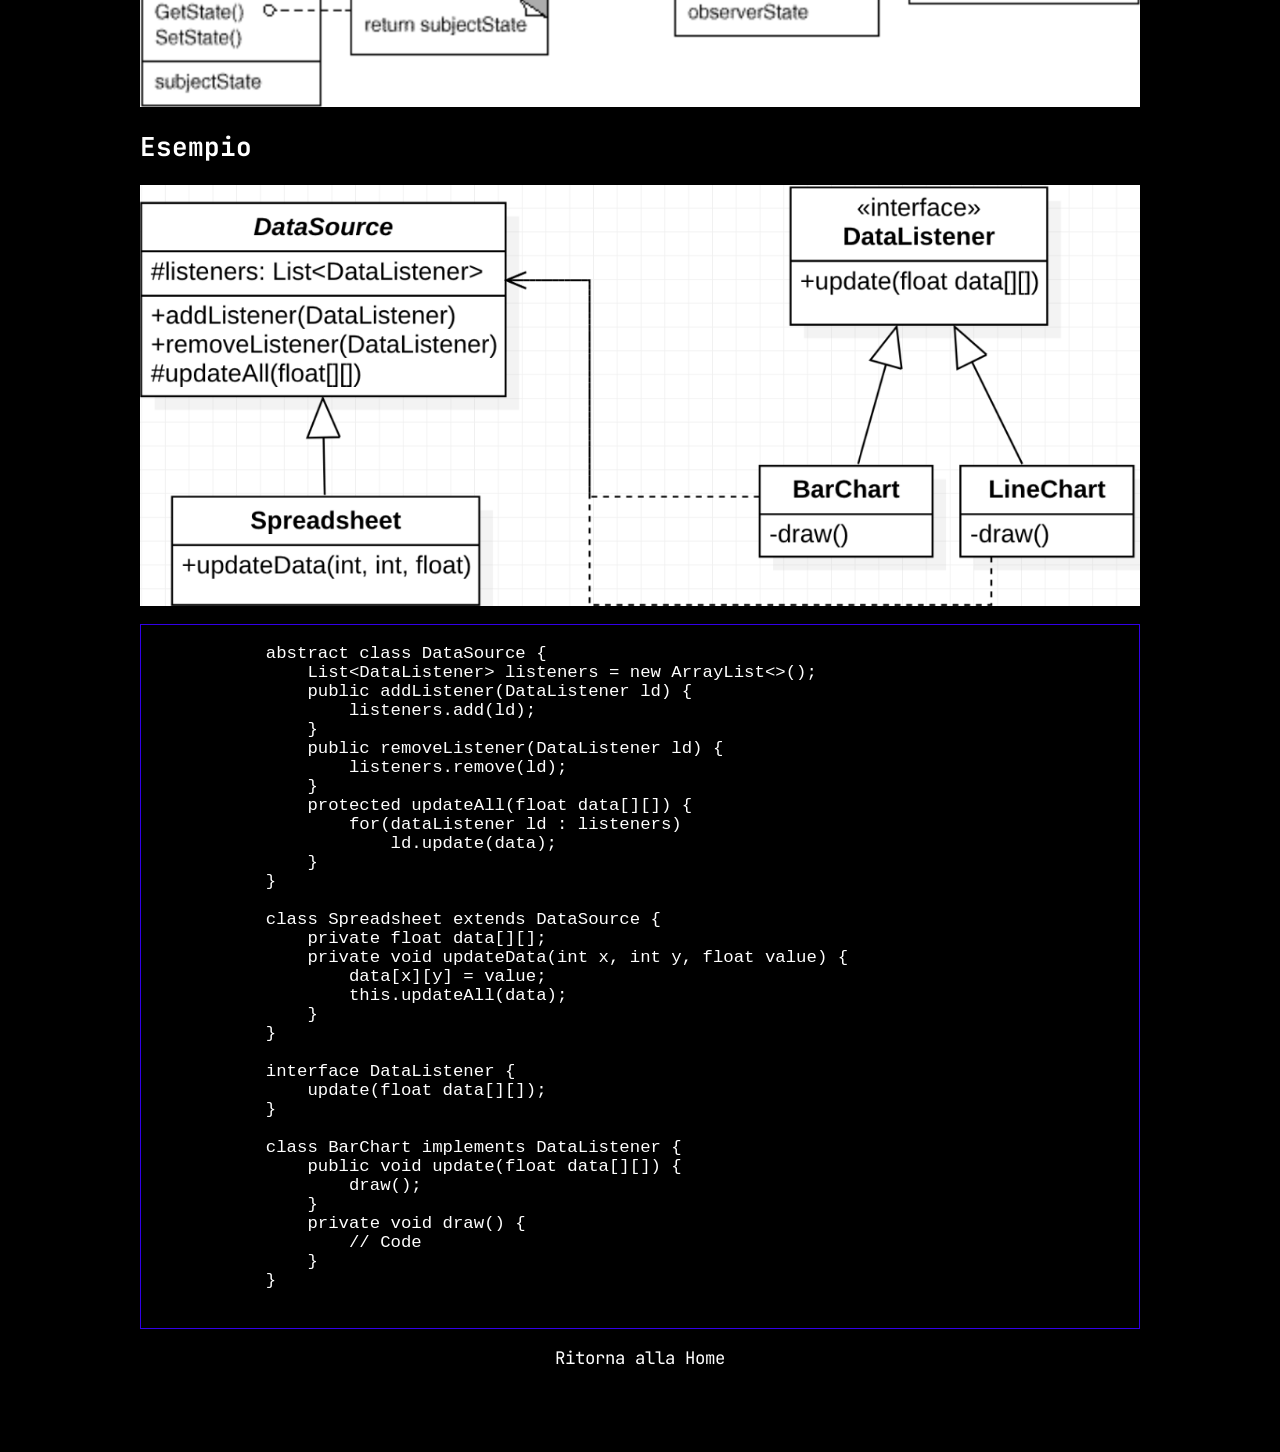
<file: notes/observer.html>
<html>

<head>
    <title>Observer</title>
    <link href="https://fonts.googleapis.com/css2?family=JetBrains+Mono:ital,wght@0,400;0,700;1,400;1,700&display=swap"
        rel="stylesheet">
    <link rel="stylesheet" href="notes.css">
</head>

<body>
    <h1 id="observer">Observer</h1>
    <hr />
    <p>Observer è un object design pattern comportamentale.</p>
    <h2 id="motivazioni">Motivazioni</h2>
    <p>Si assuma di voler creare un’applicazione per manipolare fogli di
        calcolo.</p>
    <p>Una classe <code>Spreadsheet</code> contiene i dati e le formule
        inserite dall’utente.</p>
    <p>Una classe <code>BarChart</code> permette di visualizzare i dati in
        un diagramma a istogrammi, mentre un’altra classe <code>LineChart</code>
        mostra i dati con una curva su un piano cartesiano.</p>
    <p>Problema: gestire le interazioni tra una sorgente di dati e classi
        diverse che utilizzano questi dati. I diagrammi non devono avere una
        dipendenza forte dalla sorgente di dati (<em>observable</em>) e la
        sorgente di dati non deve avere dipendenze forti dagli utilizzatori
        (<em>observers</em>). Bisogna utilizzare il modello
        <em>publish-subscribe</em>.
    </p>
    <h2 id="una-soluzione-non-ideale">Una soluzione non ideale</h2>
    <pre>
        <code>
            class Spreadsheet {
                private BarChart barChart;
                private LineChart lineChart;
                private float data[][];
                private void updateData(int x, int y, float value) {
                    data[x][y] = value;
                    barChart.updateBar();
                    lineChart.updateLine();
                }
            
                public float[][] getData() {
                    return data;
                }
            }
            
            class BarChart {
                private Spreadsheet sheet;
                public void updateBar() {
                    float data[][] = sheet.getData();
                    draw();
                }
            
                private void draw() {
                    // Code
                }
            }
        </code>
    </pre>
    <h2 id="obiettivi">Obiettivi</h2>
    <p>Per risolvere questo problema, è necessario definire un sistema
        astratto per la comunicazione one-to-many. Per farlo, creiamo una classe
        astratta <code>Observable</code> per rappresentare la sorgente di dati,
        che contiene una lista di <code>Observer</code>. Creiamo poi
        un’interfaccia <code>Observer</code> per rappresentare un utilizzatore
        dei dati. Gli oggetti <code>Observer</code> possono iscriversi o
        disiscriversi agli aggiornamenti di <code>Observable</code> attraverso
        appositi metodi.</p>
    <h2 id="struttura">Struttura</h2>
    <img src="../src/img/observer-1.png" alt="Struttura">
    <h2 id="esempio">Esempio</h2>
    <img src="../src/img/observer-2.png" alt="Esempio">
    <pre>
        <code>
            abstract class DataSource {
                List&lt;DataListener&gt; listeners = new ArrayList&lt;&gt;();
                public addListener(DataListener ld) {
                    listeners.add(ld);
                }
                public removeListener(DataListener ld) {
                    listeners.remove(ld);
                }
                protected updateAll(float data[][]) {
                    for(dataListener ld : listeners)
                        ld.update(data);
                }
            }
            
            class Spreadsheet extends DataSource {
                private float data[][];
                private void updateData(int x, int y, float value) {
                    data[x][y] = value;
                    this.updateAll(data);
                }
            }
            
            interface DataListener {
                update(float data[][]);
            }
            
            class BarChart implements DataListener {
                public void update(float data[][]) {
                    draw();
                }
                private void draw() {
                    // Code
                }
            }
        </code>
    </pre>

    <p id="hometext"><a href="../index.html" id="homebutton"><span>Ritorna alla Home</span></a></p>

</body>

</html>
</file>
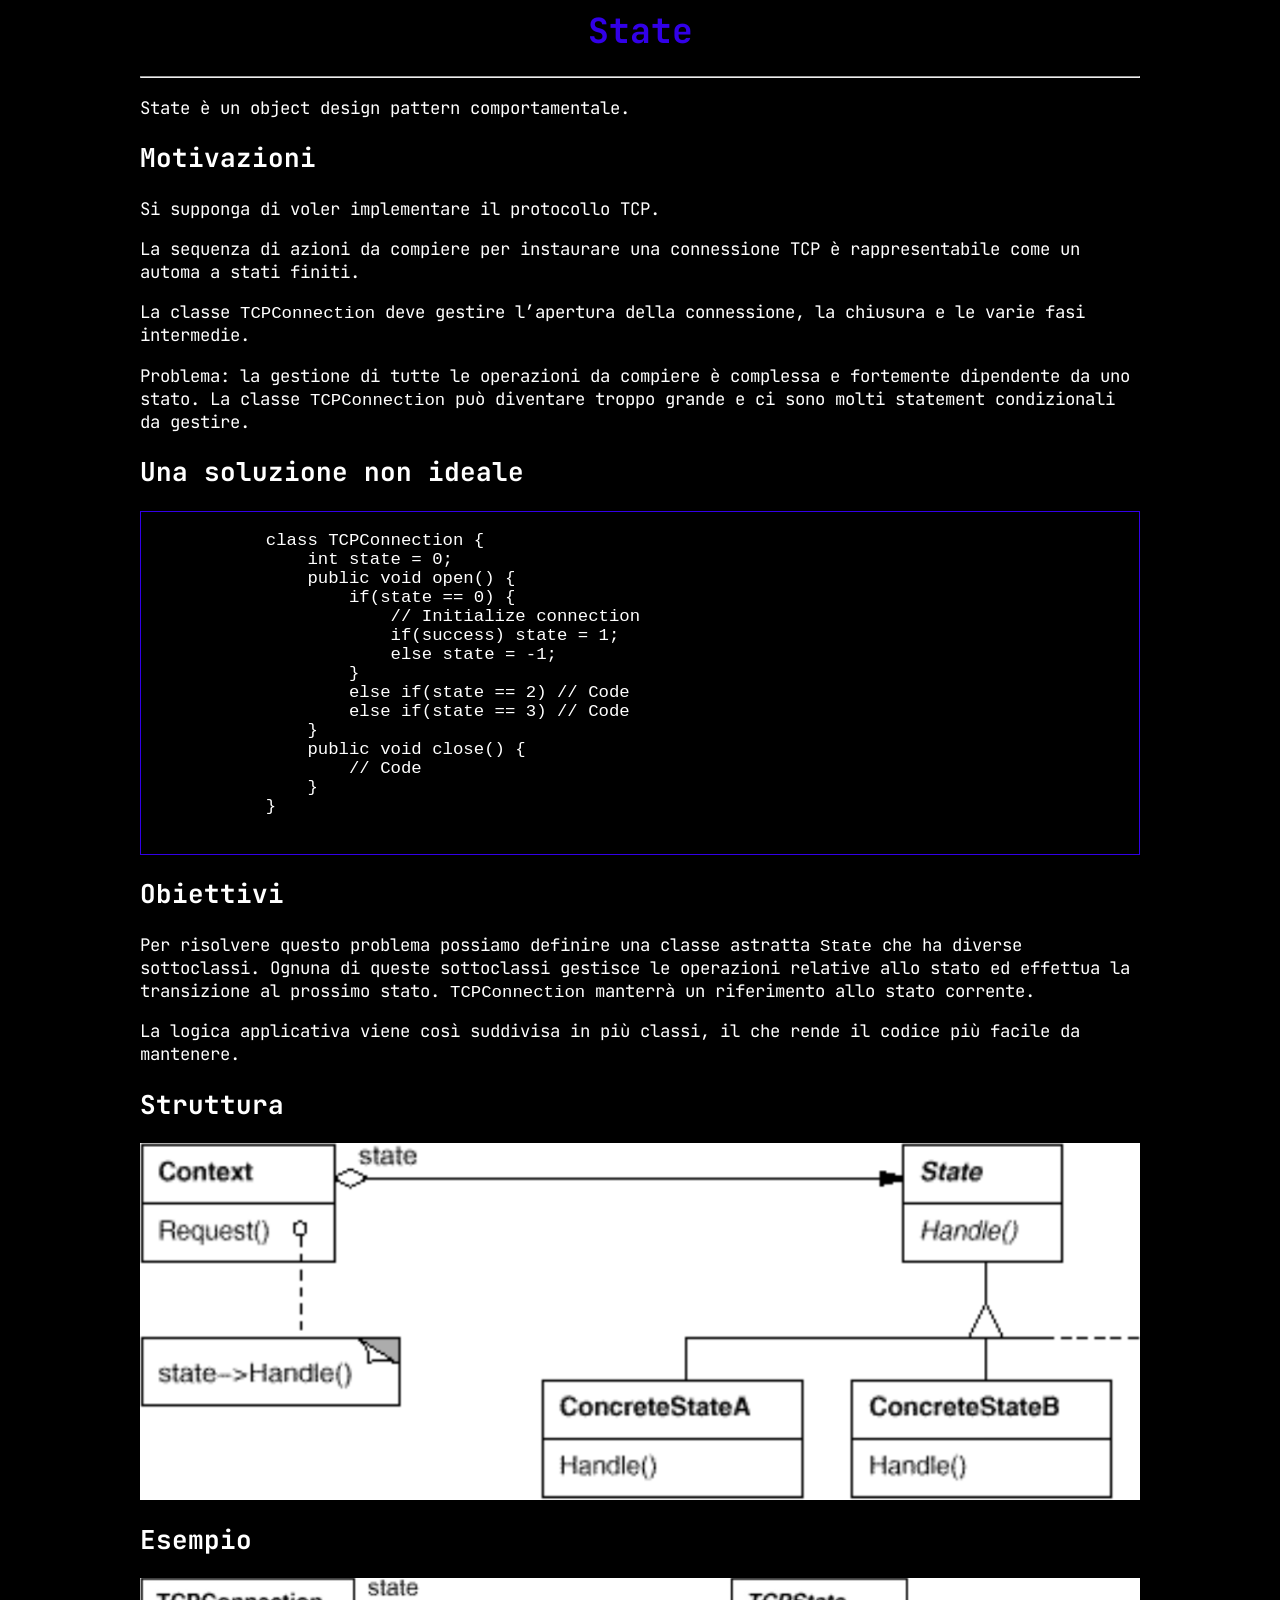
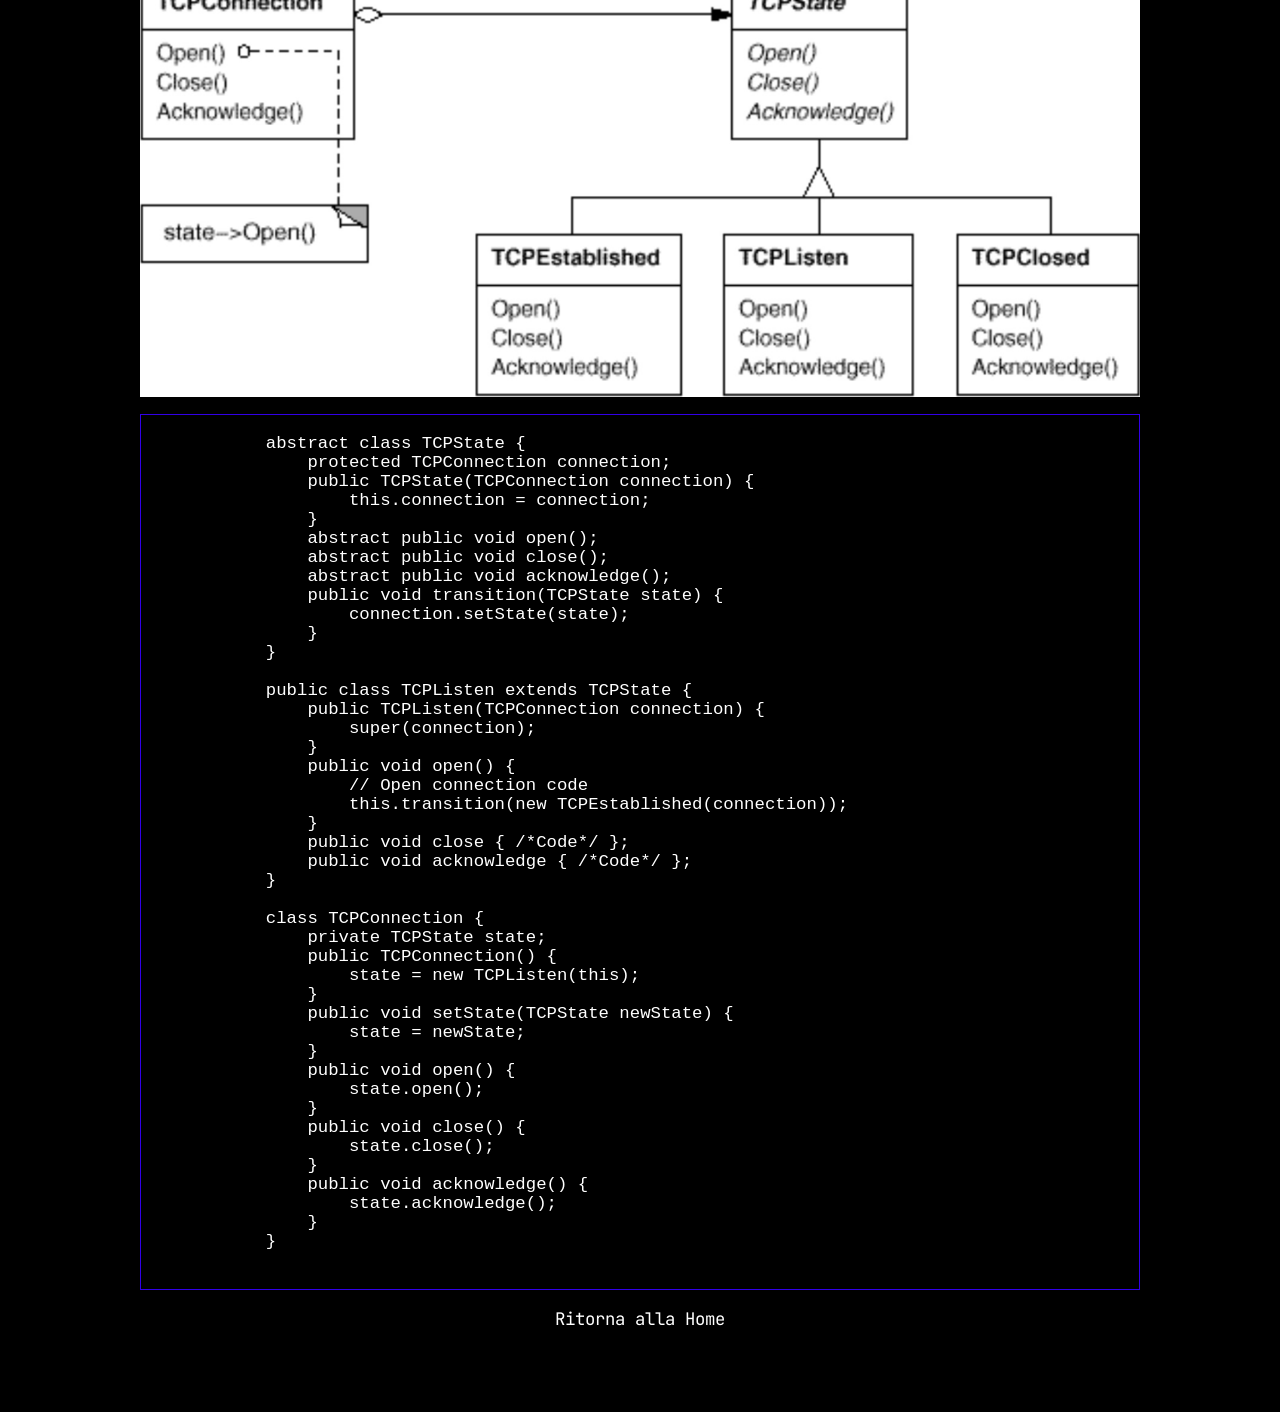
<file: notes/state.html>
<html>

<head>
    <title>State</title>
    <link href="https://fonts.googleapis.com/css2?family=JetBrains+Mono:ital,wght@0,400;0,700;1,400;1,700&display=swap"
        rel="stylesheet">
    <link rel="stylesheet" href="notes.css">
</head>

<body>
    <h1 id="state">State</h1>
    <hr />
    <p>State è un object design pattern comportamentale.</p>
    <h2 id="motivazioni">Motivazioni</h2>
    <p>Si supponga di voler implementare il protocollo TCP.</p>
    <p>La sequenza di azioni da compiere per instaurare una connessione TCP
        è rappresentabile come un automa a stati finiti.</p>
    <p>La classe <code>TCPConnection</code> deve gestire l’apertura della
        connessione, la chiusura e le varie fasi intermedie.</p>
    <p>Problema: la gestione di tutte le operazioni da compiere è complessa
        e fortemente dipendente da uno stato. La classe
        <code>TCPConnection</code> può diventare troppo grande e ci sono molti
        statement condizionali da gestire.
    </p>
    <h2 id="una-soluzione-non-ideale">Una soluzione non ideale</h2>
    <pre>
        <code>
            class TCPConnection {
                int state = 0;
                public void open() {
                    if(state == 0) {
                        // Initialize connection
                        if(success) state = 1;
                        else state = -1;
                    }
                    else if(state == 2) // Code
                    else if(state == 3) // Code
                }
                public void close() {
                    // Code
                }
            }
        </code>
    </pre>
    <h2 id="obiettivi">Obiettivi</h2>
    <p>Per risolvere questo problema possiamo definire una classe astratta
        <code>State</code> che ha diverse sottoclassi. Ognuna di queste
        sottoclassi gestisce le operazioni relative allo stato ed effettua la
        transizione al prossimo stato. <code>TCPConnection</code> manterrà un
        riferimento allo stato corrente.
    </p>
    <p>La logica applicativa viene così suddivisa in più classi, il che
        rende il codice più facile da mantenere.</p>
    <h2 id="struttura">Struttura</h2>
    <img src="../src/img/state-1.png" alt="Struttura">
    <h2 id="esempio">Esempio</h2>
    <img src="../src/img/state-2.png" alt="Esempio">
    <pre>
        <code>
            abstract class TCPState {
                protected TCPConnection connection;
                public TCPState(TCPConnection connection) {
                    this.connection = connection;
                }
                abstract public void open();
                abstract public void close();
                abstract public void acknowledge();
                public void transition(TCPState state) {
                    connection.setState(state);
                }
            }
            
            public class TCPListen extends TCPState {
                public TCPListen(TCPConnection connection) {
                    super(connection);
                }
                public void open() {
                    // Open connection code
                    this.transition(new TCPEstablished(connection));
                }
                public void close { /*Code*/ };
                public void acknowledge { /*Code*/ };
            }
            
            class TCPConnection {
                private TCPState state;
                public TCPConnection() {
                    state = new TCPListen(this);
                }
                public void setState(TCPState newState) {
                    state = newState;
                }
                public void open() {
                    state.open();
                }
                public void close() {
                    state.close();
                }
                public void acknowledge() {
                    state.acknowledge();
                }
            }
        </code>
    </pre>

    <p id="hometext"><a href="../index.html" id="homebutton"><span>Ritorna alla Home</span></a></p>
</body>

</html>
</file>
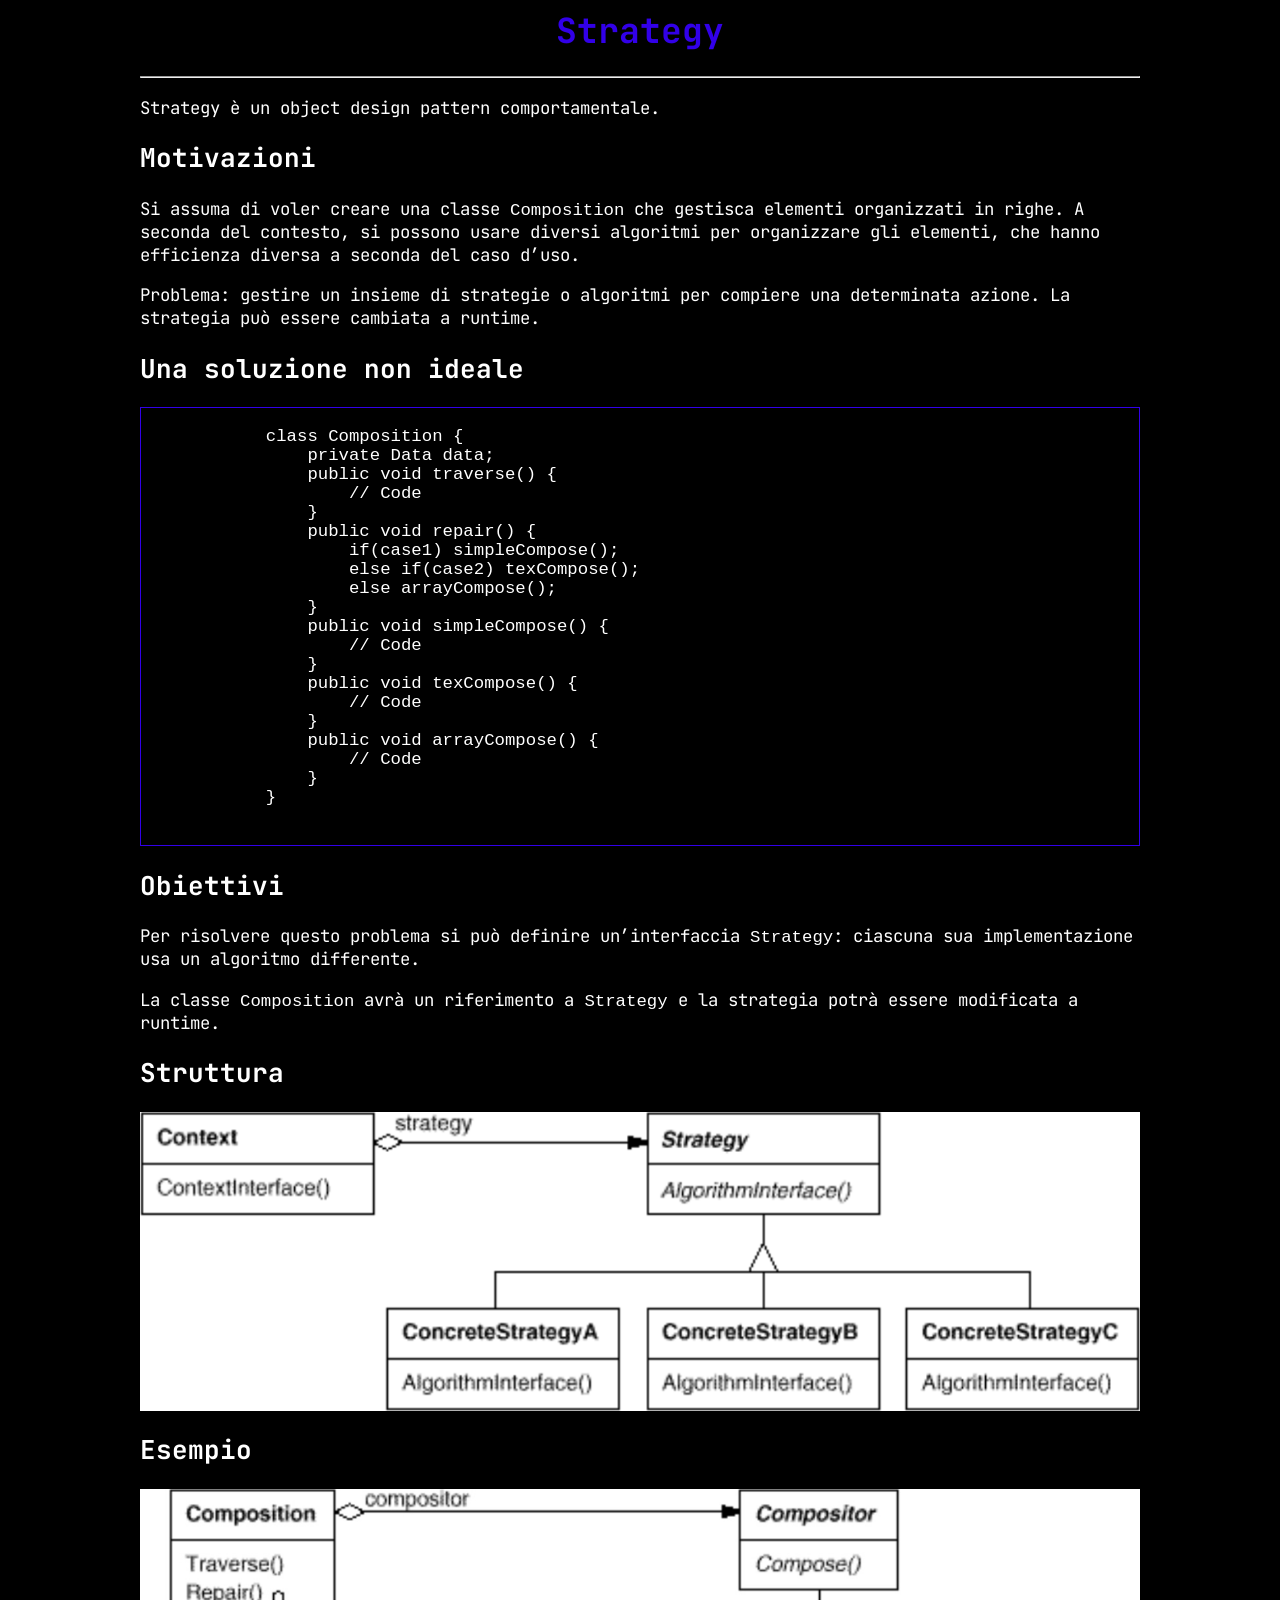
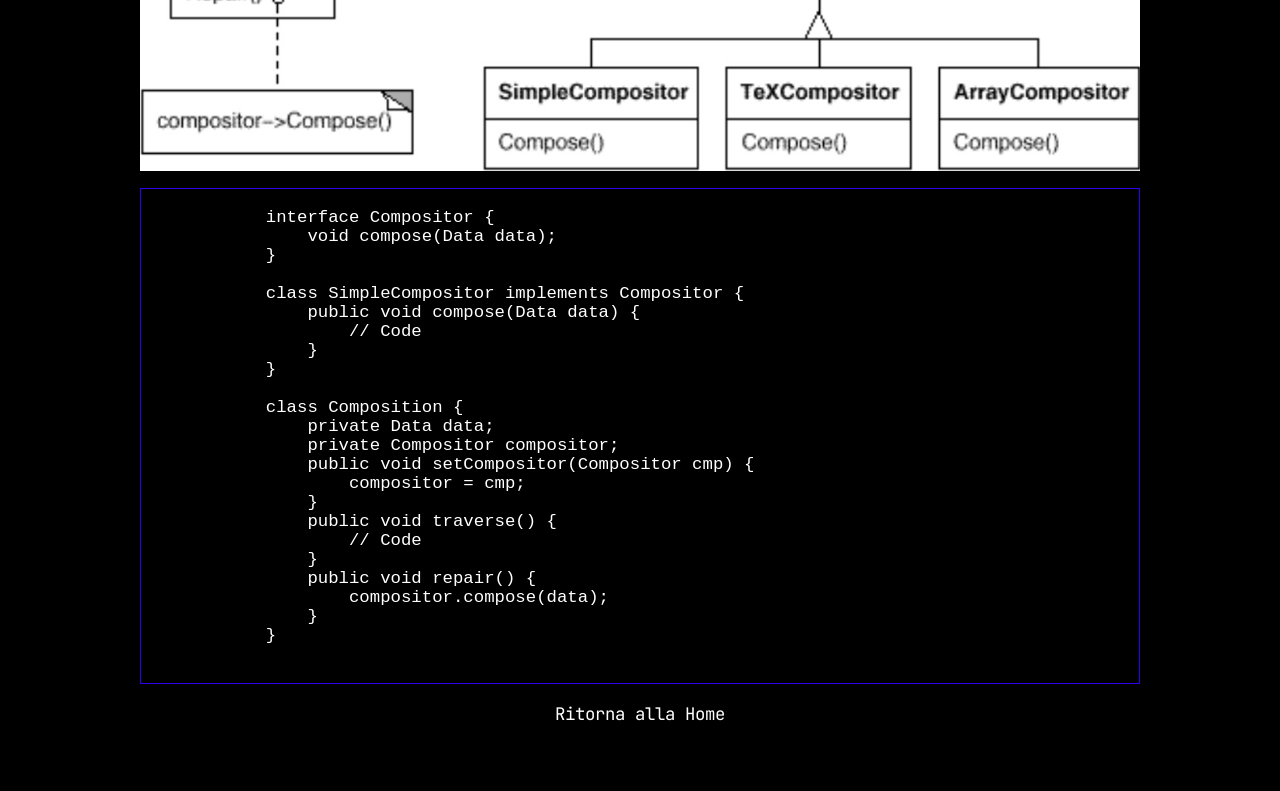
<file: notes/strategy.html>
<html>

<head>
    <title>Strategy</title>
    <link href="https://fonts.googleapis.com/css2?family=JetBrains+Mono:ital,wght@0,400;0,700;1,400;1,700&display=swap"
        rel="stylesheet">
    <link rel="stylesheet" href="notes.css">
</head>

<body>
    <h1 id="strategy">Strategy</h1>
    <hr />
    <p>Strategy è un object design pattern comportamentale.</p>
    <h2 id="motivazioni">Motivazioni</h2>
    <p>Si assuma di voler creare una classe <code>Composition</code> che
        gestisca elementi organizzati in righe. A seconda del contesto, si
        possono usare diversi algoritmi per organizzare gli elementi, che hanno
        efficienza diversa a seconda del caso d’uso.</p>
    <p>Problema: gestire un insieme di strategie o algoritmi per compiere
        una determinata azione. La strategia può essere cambiata a runtime.</p>
    <h2 id="una-soluzione-non-ideale">Una soluzione non ideale</h2>
    <pre>
        <code>
            class Composition {
                private Data data;
                public void traverse() {
                    // Code
                }
                public void repair() {
                    if(case1) simpleCompose();
                    else if(case2) texCompose();
                    else arrayCompose();
                }
                public void simpleCompose() {
                    // Code
                }
                public void texCompose() {
                    // Code
                }
                public void arrayCompose() {
                    // Code
                }
            }
        </code>
    </pre>
    <h2 id="obiettivi">Obiettivi</h2>
    <p>Per risolvere questo problema si può definire un’interfaccia
        <code>Strategy</code>: ciascuna sua implementazione usa un algoritmo
        differente.
    </p>
    <p>La classe <code>Composition</code> avrà un riferimento a
        <code>Strategy</code> e la strategia potrà essere modificata a
        runtime.
    </p>
    <h2 id="struttura">Struttura</h2>
    <img src="../src/img/strategy-1.png" alt="Struttura">
    <h2 id="esempio">Esempio</h2>
    <img src="../src/img/strategy-2.png" alt="Esempio">
    <pre>
        <code>
            interface Compositor {
                void compose(Data data);
            }
            
            class SimpleCompositor implements Compositor {
                public void compose(Data data) {
                    // Code
                }
            }
            
            class Composition {
                private Data data;
                private Compositor compositor;
                public void setCompositor(Compositor cmp) {
                    compositor = cmp;
                }
                public void traverse() {
                    // Code
                }
                public void repair() {
                    compositor.compose(data);
                }
            }
        </code>
    </pre>

    <p id="hometext"><a href="../index.html" id="homebutton"><span>Ritorna alla Home</span></a></p>

</body>

</html>
</file>
<file: main.css>
body {
    font-family: 'JetBrains Mono', monospace;
    color: white;
    background-color: black;
    font-size: 13pt;
    text-align: center;
    display: block;
    margin-left: auto;
    margin-right: auto;
    width: 100%;
    max-width: 1000px;
}

h1 {
    font-weight: bold;
    text-align: center;
    color: #3200e8;
}

a, a:visited {
    color: white;
    text-decoration: none;
}

a:hover {
    text-decoration: underline;
}

table {
    width: 100%;
    border-collapse: collapse;
    text-align: center;
}

.column {
    width: 25%;
}

tr:first-child {
    background-color: #3200e8;
}

tr:not(:first-child):hover {
    background-color: #3200e8;
}

td, th {
    padding: 0.5em;
}

#amazonlink:hover span {
    display: none;
}

#amazonlink:hover:before {
    content: "-> Compra su Amazon <-";
}
</file>
<file: notes/notes.css>
body {
    font-family: 'JetBrains Mono', monospace;
    color: white;
    background-color: black;
    font-size: 13pt;
    display: block;
    margin-left: auto;
    margin-right: auto;
    width: 100%;
    max-width: 1000px;
}

h1 {
    font-weight: bold;
    text-align: center;
    color: #3200e8;
}

pre {
    border: #3200e8 1px solid;
}

img {
    width: 100%;
    max-width: 1000px;
}

#hometext {
    text-align: center;
}

#homebutton {
    text-align: center;
}

#homebutton:hover span {
    display: none;
}

#homebutton:hover:before {
    content: "-> Ritorna alla Home <-"
}

a, a:visited {
    color: white;
    text-decoration: none;
}

a:hover {
    text-decoration: underline;
}
</file>
